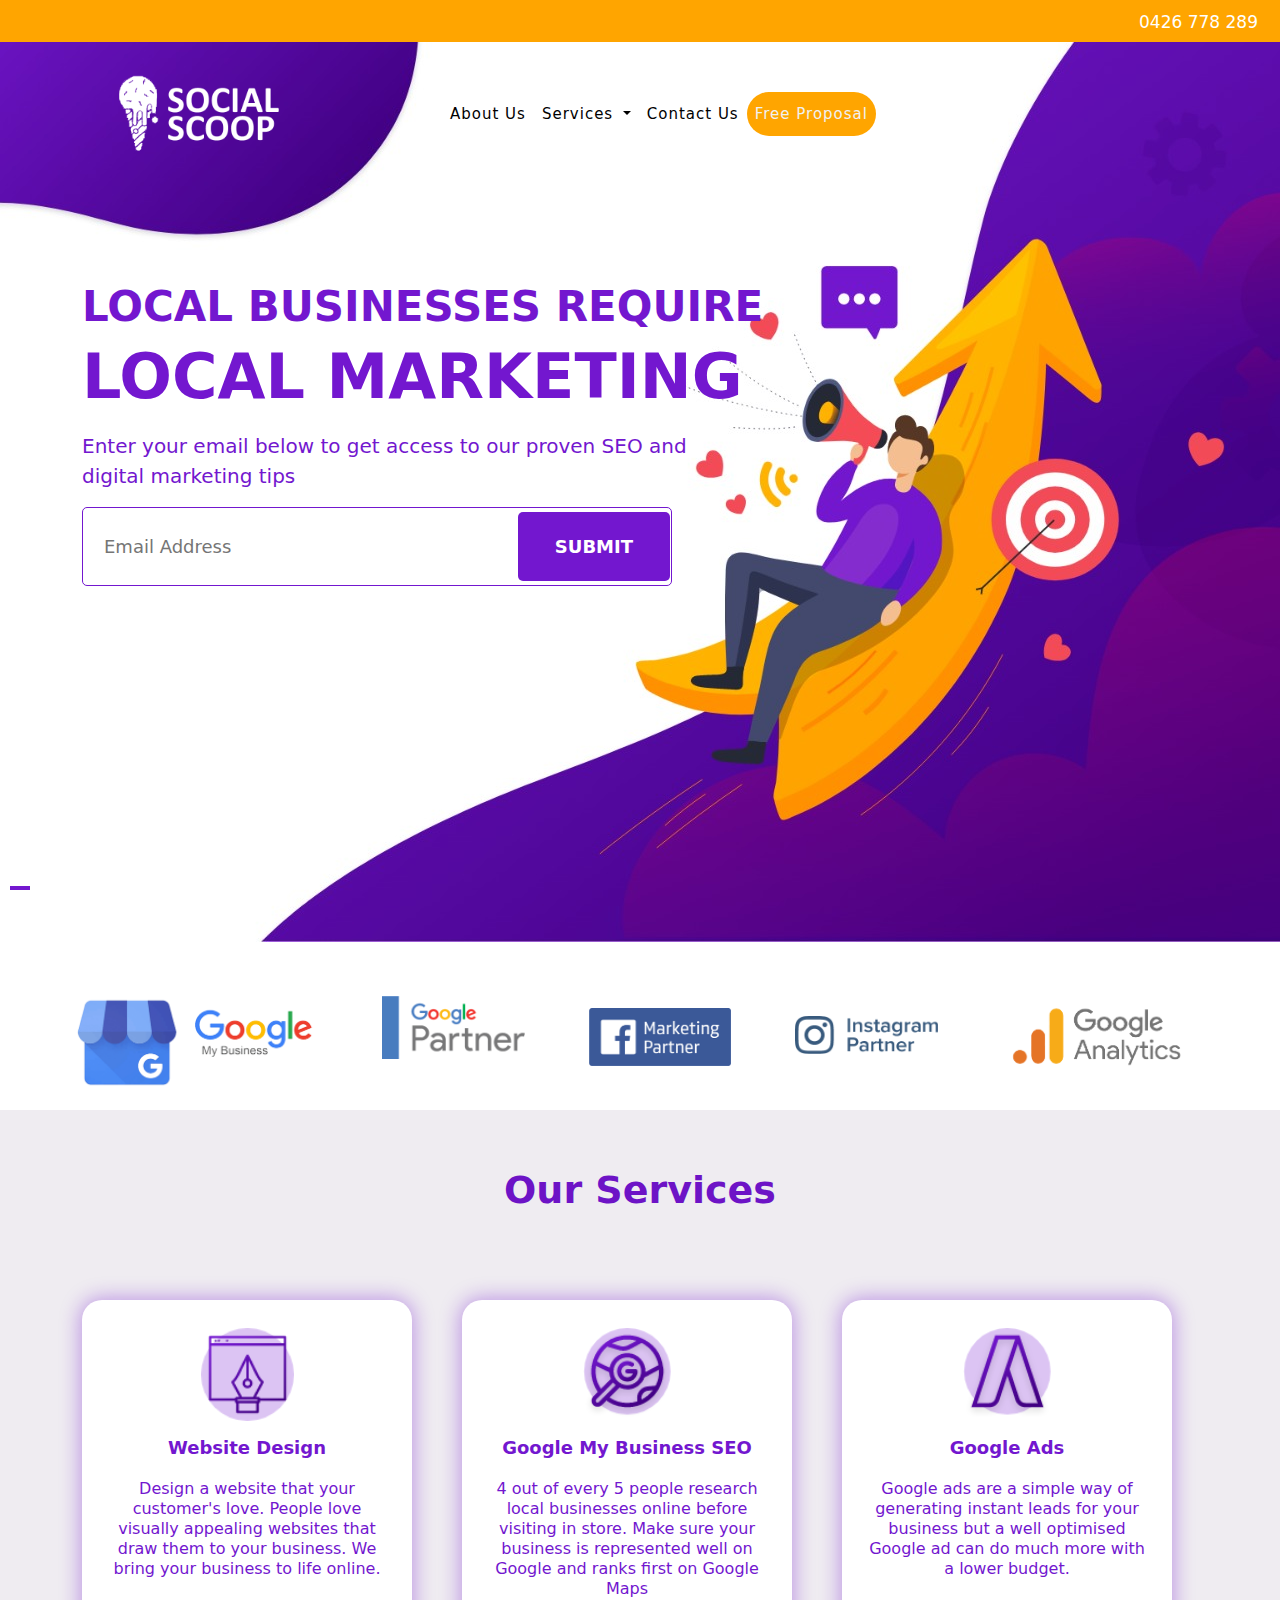
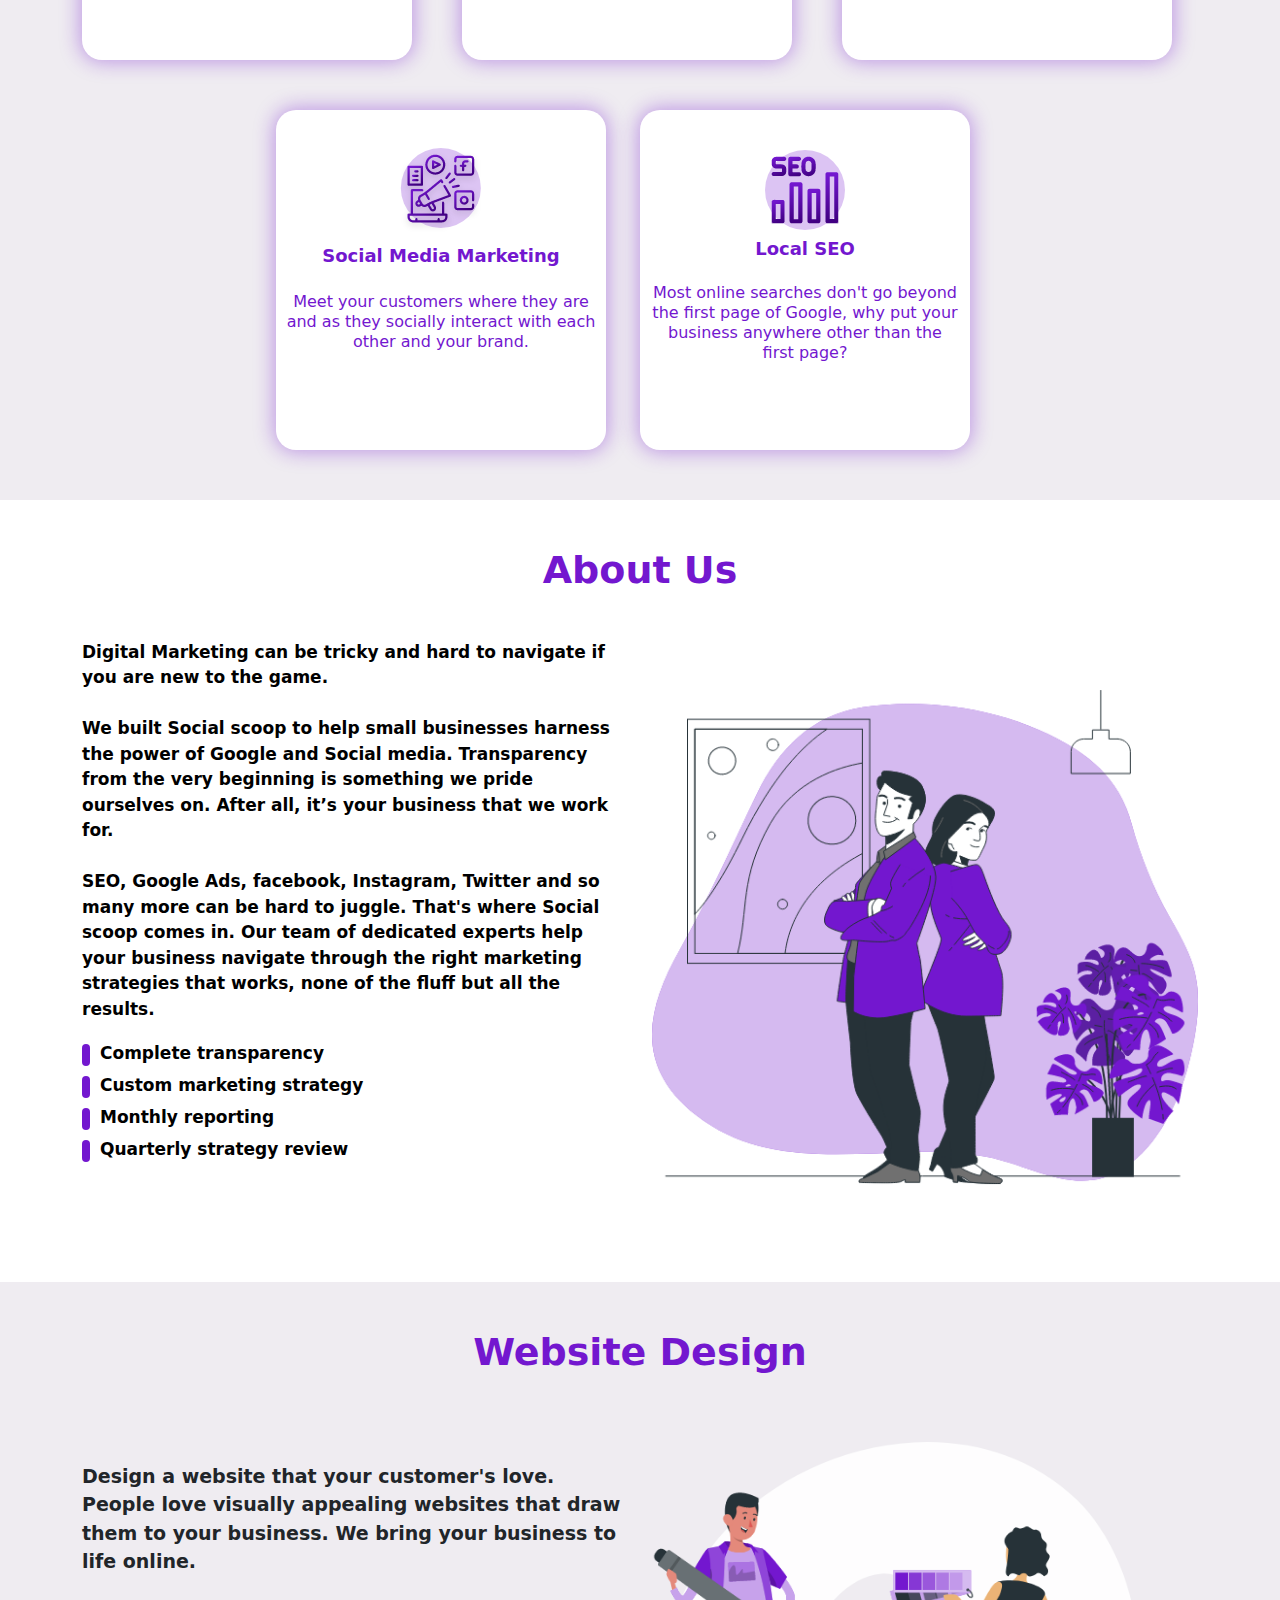
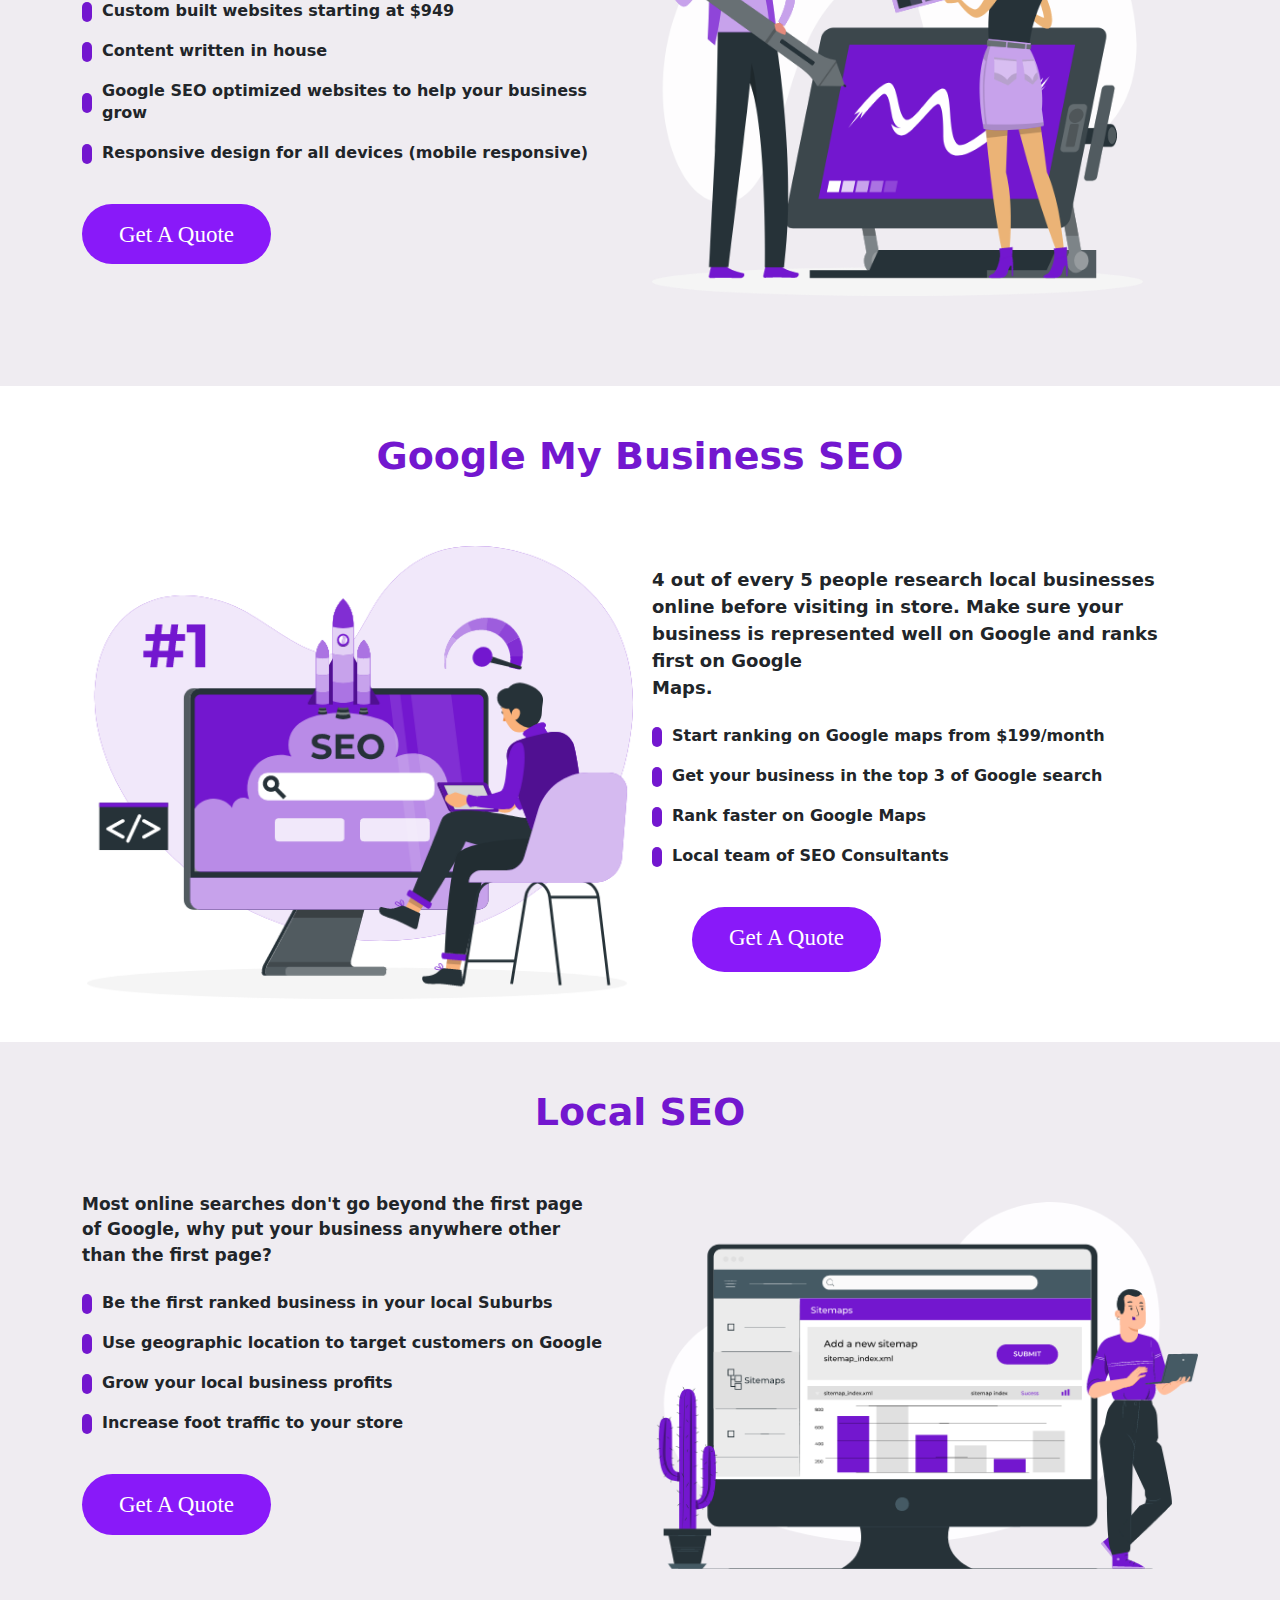
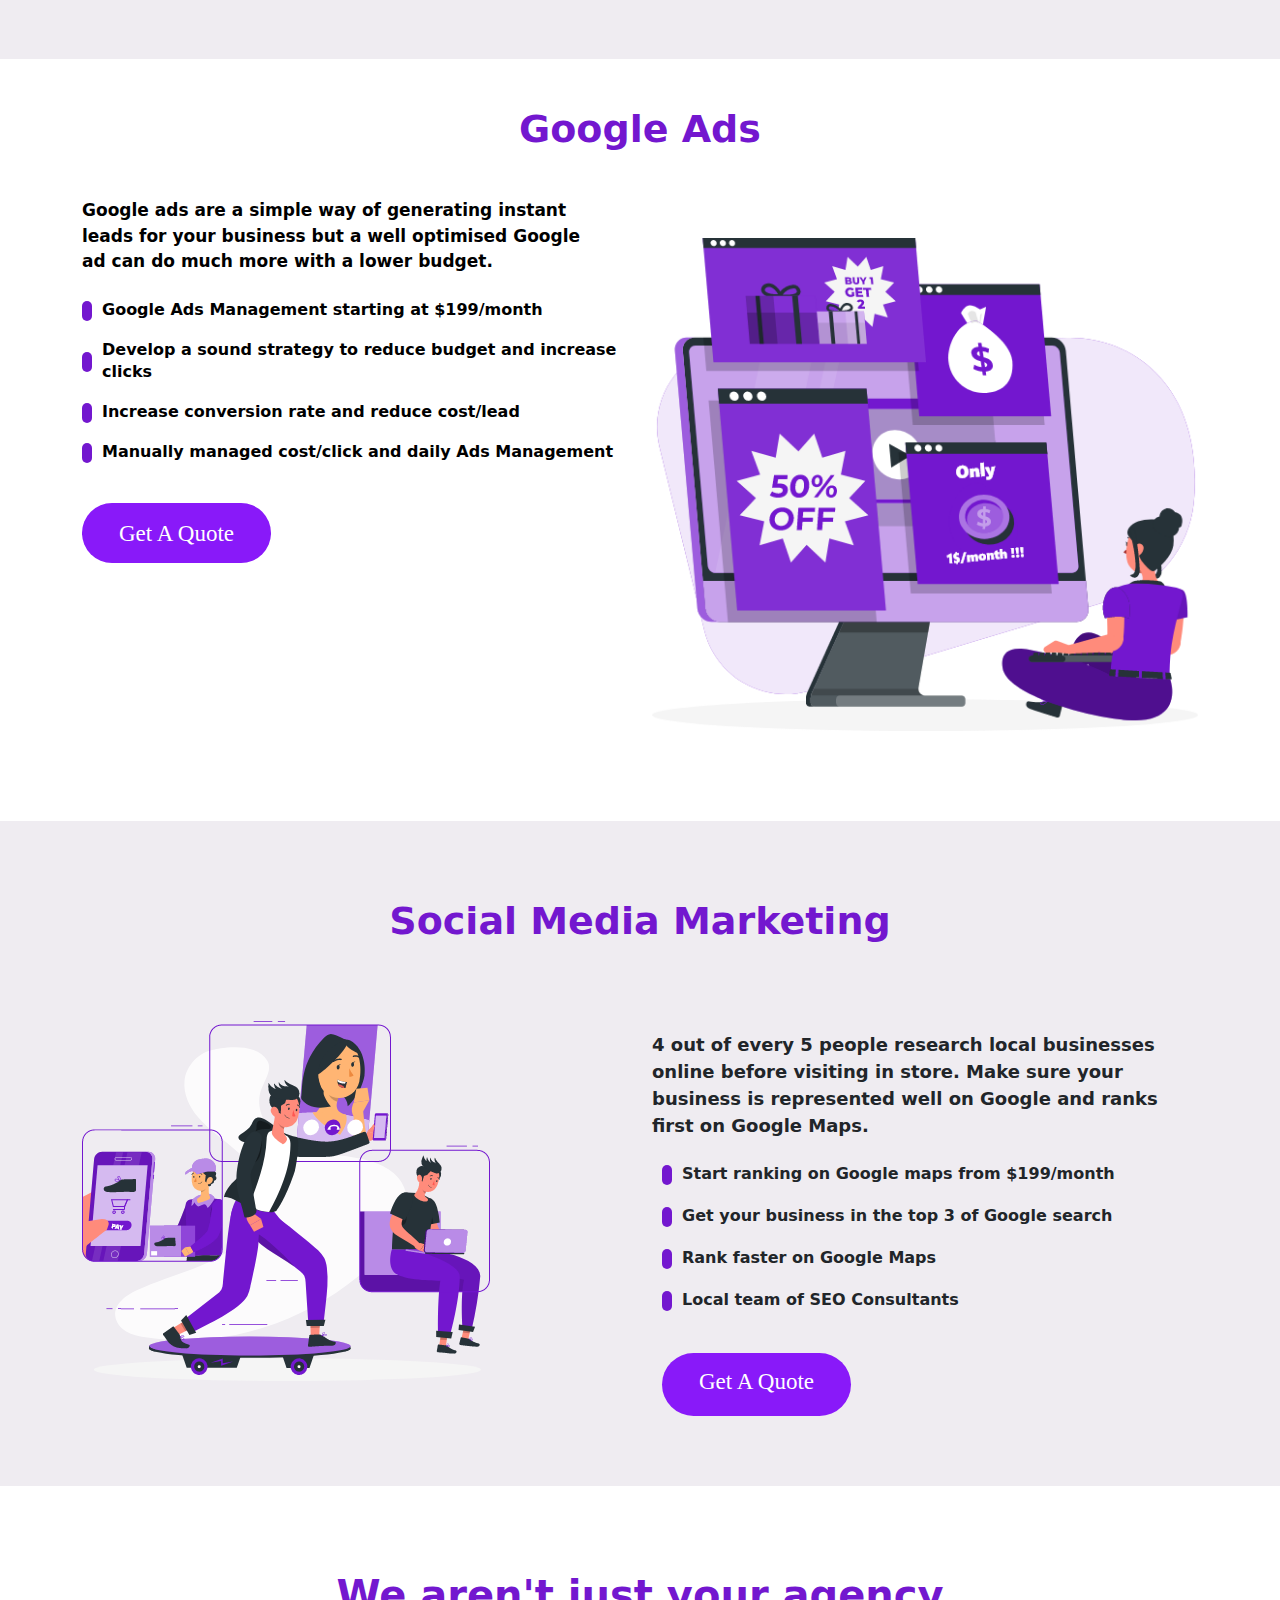
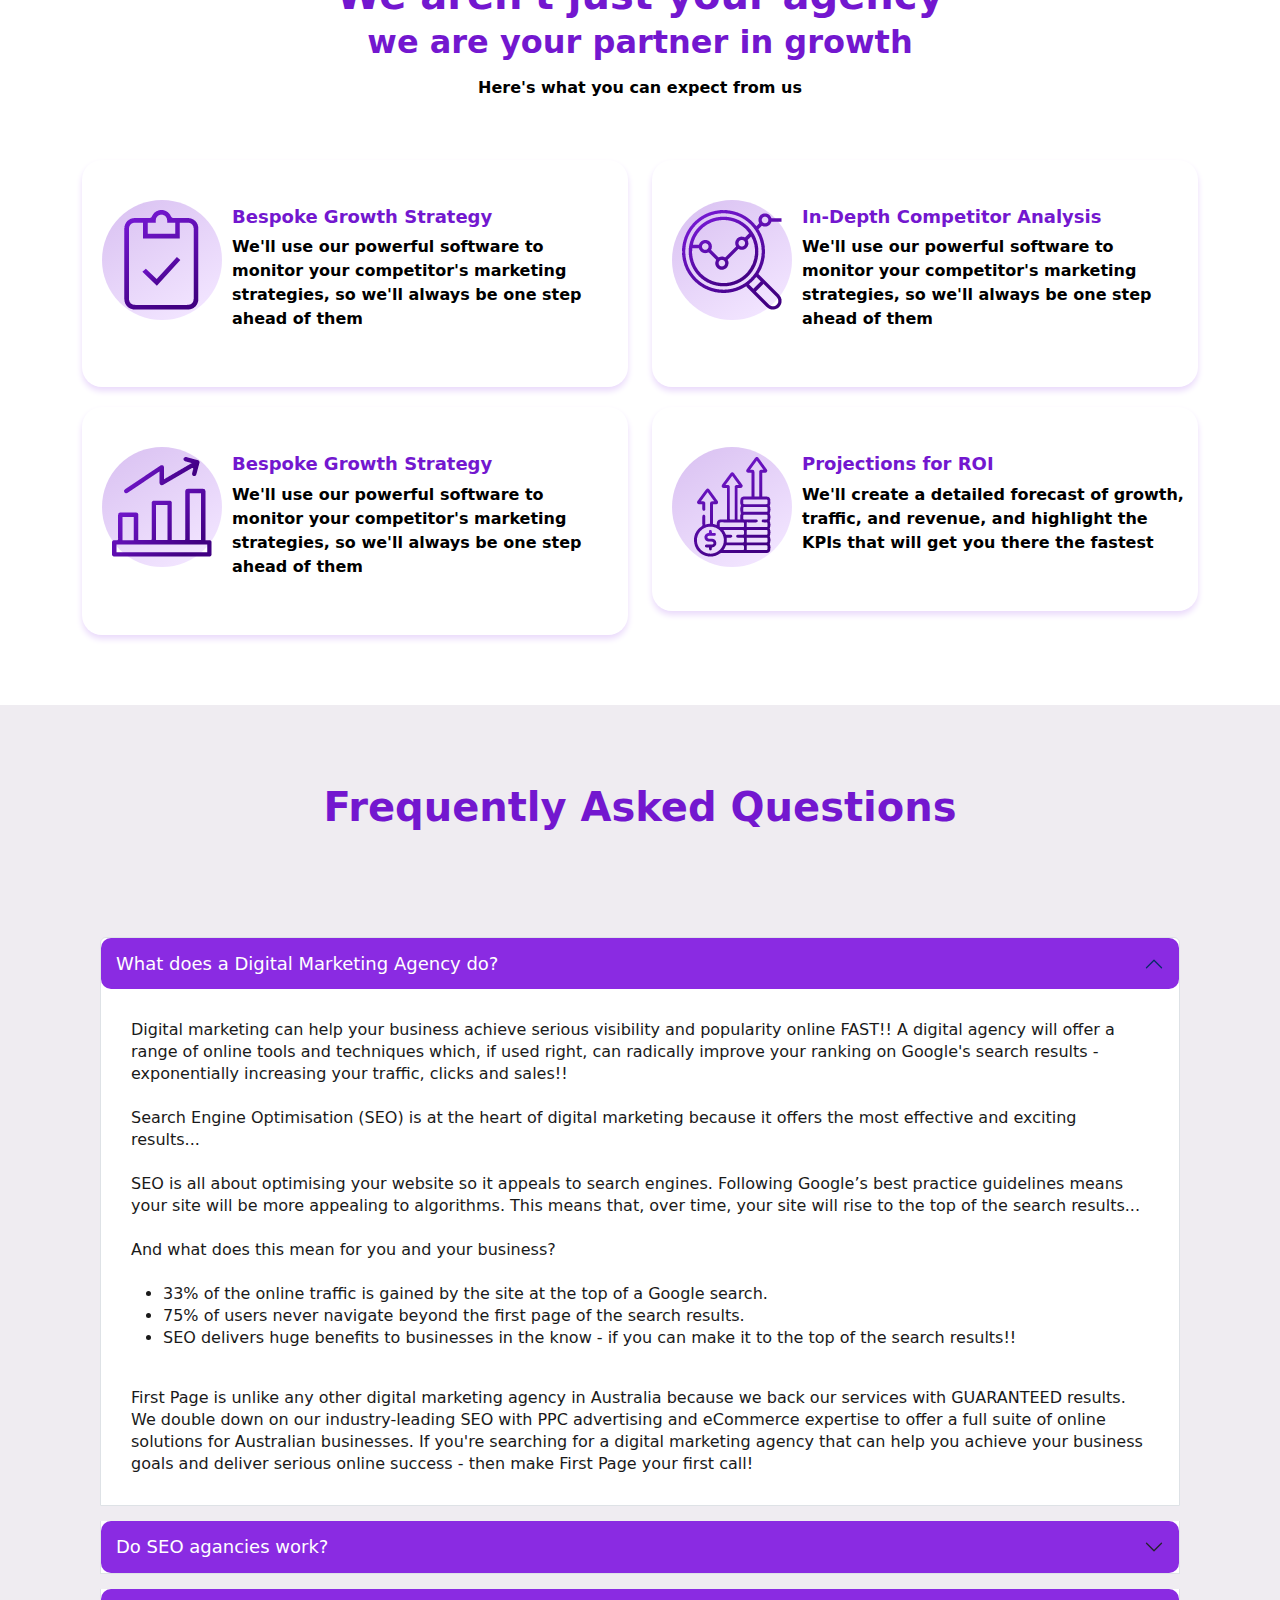
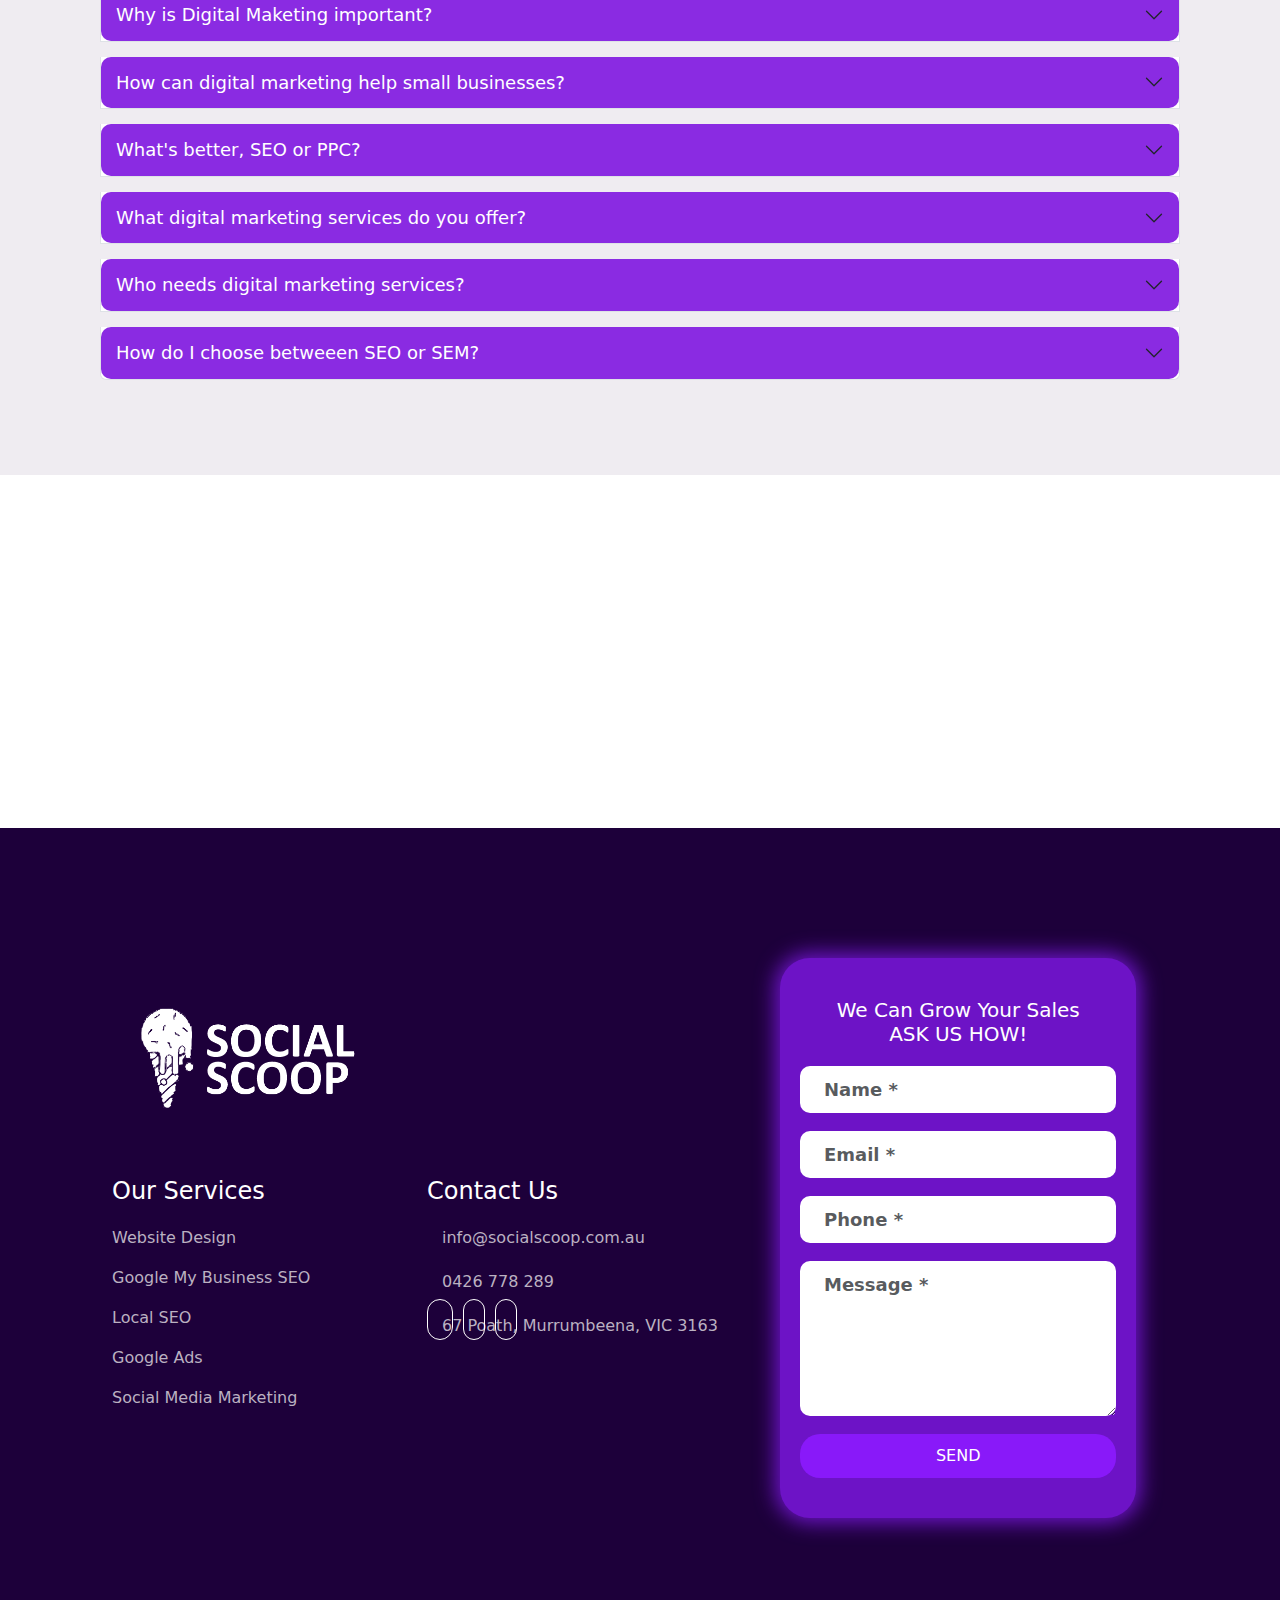
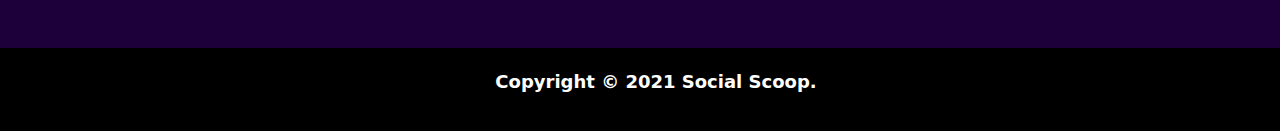
<file: index.html>
<!DOCTYPE html>
<html lang="en">
<head>
    <meta charset="UTF-8">
    <meta name="viewport" content="width=device-width, initial-scale=1.0">
    <title>Scoop Home</title>
    <link href="https://cdn.jsdelivr.net/npm/bootstrap@5.1.3/dist/css/bootstrap.min.css" rel="stylesheet">
    <link rel="stylesheet" href="https://cdnjs.cloudflare.com/ajax/libs/font-awesome/6.5.2/css/all.min.css" integrity="sha512-SnH5WK+bZxgPHs44uWIX+LLJAJ9/2PkPKZ5QiAj6Ta86w+fsb2TkcmfRyVX3pBnMFcV7oQPJkl9QevSCWr3W6A==" crossorigin="anonymous" referrerpolicy="no-referrer">
    <link rel="stylesheet" href="./Assets/css/style.css">
    <link rel="stylesheet" href="./Assets/css/responsive.css">
    <link
    rel="stylesheet" href="https://cdnjs.cloudflare.com/ajax/libs/animate.css/4.1.1/animate.min.css"/>

</head>
<body>
                            <!-- top header -->

      <div class="top_header">
        <p>
          <a href="#"><i class="fa-solid fa-phone"></i>0426 778 289</a>
        </p>
      </div>

                          <!-- navbar setion -->
        <section>
        <div class="hero_banner">
          <header>
            <nav class="navbar navbar-expand-lg navbar-expand-md" id="navbar">
              <div class="container-fluid">
                  <img src="./Assets/images/logo.png" alt="" class="scoop_image">
                <button class="navbar-toggler" type="button" data-bs-toggle="collapse" data-bs-target="#navbarSupportedContent" aria-controls="navbarSupportedContent" aria-expanded="false" aria-label="Toggle navigation">
                  <span class="navbar-toggler-icon"></span>
                  <i class="fa-solid fa-bars"></i>
                </button>
                <div class="collapse navbar-collapse" id="navbarSupportedContent">
                  <ul class="navbar-nav me-auto mb-2 mb-lg-0">
                    <li class="nav-item">
                      <a class="nav-link active" aria-current="page" href="#About Us">About Us</a>
                    </li>
                    <li class="nav-item dropdown">
                      <a class="nav-link dropdown-toggle" href="#" id="navbarDropdown" role="button" data-bs-toggle="dropdown" aria-expanded="false">
                        Services
                      </a>
                      <ul class="dropdown-menu" aria-labelledby="navbarDropdown">
                        <li><a class="dropdown-item" href="#Website Design">Website Design</a></li>
                        <li><a class="dropdown-item" href="#Google My Business SEO">Google My Business SEO</a></li>
                        <li><a class="dropdown-item" href="#Local SEO">Local Seo</a></li>
                        <li><a class="dropdown-item" href="#Google Ads">Google Ads</a></li>
                        <li><a class="dropdown-item" href="#Social Media Marketing">Social Media Marketing</a></li>
                      </ul>
                    </li>
                    <li class="nav-item">
                      <a class="nav-link" aria-current="page" href="#Contact Us">Contact Us</a>
                    </li>
                    <li class="nav-item">
                      <a class="nav-link nav-color" aria-current="page" href="#Free Proposal">Free Proposal</a>
                    </li>
                  </ul>
                </div>
              </div>
            </nav>
            <div class="hero-banner-content">
              <div class="container-fluid">
                <div class="col-lg-12 col-md-12 col-sm-12" id="back-to-top">
                  <h3>LOCAL BUSINESSES REQUIRE
                  <span>LOCAL MARKETING</span>
                  </h3>
                  <p>Enter your email below to get access to our proven SEO and <br>
                    digital marketing tips
                  </p>
                  <form>
                    <div class="email-box">
                      <input type="text" name="email" id="user-email" class="input-email" placeholder="Email Address">
                      <div class="submit-button">
                        <button class="email-submit">Submit</button>
                      </div>
                    </div>
                  </form>
                </div>
              </div>
            </div>
          </header>
        </div>
      </section>
                          <!-- brands section -->

    <main>
          <section class="brands_images">
            <div class="container-fluid">
                <div class="row">
                    <div class="col-6 col-sm-6 col-md-3 ">
                        <div class="image">
                            <img src="./Assets/images/google-business.png" alt="" class="image-responsive">
                        </div>
                    </div>
                    <div class="col-6 col-sm-6 col-md-2 ">
                        <div class="image">
                            <img src="./Assets/images/google partner new.png" alt="" class="image-responsive my-1">
                        </div>
                    </div>
                    <div class="col-6 col-sm-6 col-md-2 ">
                        <div class="image">
                            <img src="./Assets/images/facebook.png" alt="" class="image-responsive my-3">
                        </div>
                    </div>
                    <div class="col-6 col-sm-6 col-md-2 ">
                        <div class="image">
                            <img src="./Assets/images/instagram.png" alt="" class="image-responsive my-4">
                        </div>  
                    </div>
                    <div class="col-6 col-sm-6 col-md-3 ">
                        <div class="image">
                            <img src="./Assets/images/google-analytics.png" alt="" width="80%" class="image-responsive my-2">
                        </div>
                    </div>
                </div>
            </div>
        </section>

                      <!-- services -->

        <section class="services">
            <div class="container">
                <div class="row">
                    <div class="col-sm-12 col-md-12 py-5 services">
                        <h1 class="text-center" style="font-size: 38px;"><b>Our Services</b></h1>
                    </div>
                    <div class="col-md-4 col-sm-12 col-12">
                        <div class="card">
                            <img src="./Assets/images/web design.png" alt="Website_design" class="card-img-top">
                            <div class="card-body">
                                <h4 class="card-title"><b>Website Design</b></h4>
                                <p class="card-text">
                                    Design a website that your customer's love. People love visually appealing websites that draw them to your business. We bring your business to life online.
                                  </p>
                            </div>
                        </div>
                    </div>
                    <div class="col-md-4 col-sm-12 col-12">
                        <div class="card">
                            <img src="./Assets/images/business seo.png" alt="Google_Business_Seo" class="card-img-top">
                            <div class="card-body">
                                <h4 class="card-title"><b>Google My Business SEO</b></h4>
                                <p class="card-text">
                                    4 out of every 5 people research local businesses online before visiting in store. Make sure your business is represented well on Google and ranks first on Google Maps
                                  </p>
                            </div>
                        </div>
                    </div>
                    <div class="col-md-4 col-sm-12 col-12">
                        <div class="card">
                            <img src="./Assets/images/google adds.png" alt="Google_Ads" class="card-img-top">
                            <div class="card-body">
                                <h4 class="card-title"><b>Google Ads</b></h4>
                                <p class="card-text">
                                    Google ads are a simple way of generating instant leads for your business but a well optimised Google ad can do much more with a lower budget.
                                  </p>
                            </div>
                        </div>
                    </div>
                    <div class="row" >
                        <div class="col-md-6 col-sm-12 col-12">
                            <div class="Media_card ms-auto">
                                <img src="./Assets/images/social media marketing.png" alt="Social_Media_Marketing" class="Media_card-img-top">
                                <div class="card-body">
                                    <h4 class="card-title"><b>Social Media Marketing</b></h4>
                                    <p class="card-texts">
                                        Meet your customers where they are and as they socially interact with each other and your brand.
                                      </p>
                                </div>
                            </div>
                        </div>
                        <div class="col-md-6 col-sm-12 col-12">
                            <div class="local-seo_card w-100">
                                <img src="./Assets/images/local.png" alt="Website_design" class="local-seo_card-img-top">
                                <div class="card-body">
                                    <h4 class="card-title"><b>Local SEO</b></h4>
                                    <p class="card-texts">
                                        Most online searches don't go beyond the first page of Google, why put your business anywhere other than the first page?
                                      </p>
                                </div>
                            </div>
                        </div>
                    </div>
                    
                </div>
            </div>
        </section>

                        <!-- ABOUT US -->

        <section class="about-us">
            <div class="container">
              <div class="row">
                <div class="col-12 my-5" id="About Us">
                  <h2 class="text-center" style="font-size: 38px;"><b>About Us</b></h2>
                </div>
                <div class="col-sm-12 col-md-12 col-lg-6">
                <div class="main_content_about-us">
                  <p>
                    Digital Marketing can be tricky and hard to navigate if you are new to the game.
                    <br><br>
                    We built Social scoop to help small businesses harness the power of Google and Social media. Transparency from the very beginning is something we pride ourselves on. After all, it’s your business that we work for.
                    <br><br>
                    SEO, Google Ads, facebook, Instagram, Twitter and so many more can be hard to juggle. That's where Social scoop comes in. Our team of dedicated experts help your business navigate through the right marketing strategies that works, none of the fluff but all the results.
                  </p>
                  <div class="list-content">
                    <span>
                        <i class="fa-solid fa-star"></i>
                    </span>
                    <span class="para">
                        Complete transparency
                    </span>
                </div>
                <div class="list-content">
                    <span>
                        <i class="fa-solid fa-star"></i>
                    </span>
                    <span class="para">
                        Custom marketing strategy
                    </span>
                </div>
                <div class="list-content">
                    <span>
                        <i class="fa-solid fa-star"></i>
                    </span>
                    <span class="para">
                        Monthly reporting
                    </span>
                </div>
                <div class="list-content">
                    <span>
                        <i class="fa-solid fa-star"></i>
                    </span>
                    <span class="para">
                        Quarterly strategy review
                    </span>
                </div>
                </div>
                </div>
                <div class="col-sm-12 col-md-12 col-lg-6">
                  <img src="./Assets/images/about us.png" alt="" class="image_right_about-us"/>
                </div>
              </div>
            </div>
          </section>

                            <!-- WEBSITE-DESIGN -->

          <section class="Website-Design">
            <div class="container">
              <div class="row">
                <div class="col-12  my-5" id="Website Design">
                    <div class="main_heading">
                        <h2 class="text-center" style="font-size: 38px;"><b>Website Design</b></h2>
                    </div>
                </div>
                <div class="col-sm-12 col-md-12 col-lg-6">
                <div class="main_content_Website-Design">
                  <p>
                    Design a website that your customer's love. People love visually appealing websites that draw them to your business. We bring your business to life online.
                </p>
                <div class="list-content_Website-Design">
                    <span>
                        <i class="fa fa-check"></i>
                    </span>
                    <span class="para_Website-Design">
                        Custom built websites starting at $949
                    </span>
                </div>
                <div class="list-content_Website-Design">
                <span>
                    <i class="fa fa-check"></i>
                </span>
                <span class="para_Website-Design">
                    Content written in house
                </span> 
                </div>
                <div class="list-content_Website-Design">
                    <span>
                        <i class="fa fa-check"></i>
                    </span>
                    <span class="para_Website-Design">
                        Google SEO optimized websites to help your business grow
                    </span> 
                </div>
                <div class="list-content_Website-Design">
                    <span>
                        <i class="fa fa-check"></i>
                    </span>
                    <span class="para_Website-Design">
                        Responsive design for all devices (mobile responsive)
                    </span>
                </div>
                  <div class="get-quote-button-container">
                    <a href="#" class="get-quote-btn btn btn-white btn-animate">Get a Quote</a>
                  </div>
                </div>
                </div>
                <div class="col-sm-12 col-md-12 col-lg-6">
                  <img src="./Assets/images/website-design.png" alt="" class="image_right_Website-Design"/>
                </div>
              </div>
            </div>
          </section>

                            <!-- MY-BUSINESS-SEO -->

          <section class="Google_My_Business_SEO">
            <div class="container">
              <div class="row">
                <div class="col-12 my-5" id="Google My Business SEO">
                    <div class="main_heading">
                        <h2 class="text-center" style="font-size: 38px;"><b>Google My Business SEO</b></h2>
                    </div>
                </div>
                <div class="col-sm-12 col-md-12 col-lg-6">
                    <img src="./Assets/images/my-business-seo.png" alt="" class="image_left_My_Business_SEO"/>
                  </div>
                <div class="col-sm-12 col-md-12 col-lg-6">
                <div class="main_content_My_Business_SEO">
                  <p>
                    4 out of every 5 people research local businesses online before visiting in store. Make sure your business is represented well on Google and ranks first on Google<br>Maps.
                </p>
                <div class="list-content_My_Business_SEO">
                    <span>
                        <i class="fa fa-check"></i>
                    </span>
                    <span class="para_My_Business_SEO">    
                    Start ranking on Google maps from $199/month
                    </span>
                </div>
                <div class="list-content_My_Business_SEO">
                <span>
                    <i class="fa fa-check"></i>
                </span>
                <span class="para_My_Business_SEO">
                    Get your business in the top 3 of Google search
                </span> 
                </div>
                <div class="list-content_My_Business_SEO">
                    <span>
                        <i class="fa fa-check"></i>
                    </span>
                    <span class="para_My_Business_SEO">
                        Rank faster on Google Maps
                    </span> 
                </div>
                <div class="list-content_My_Business_SEO">
                    <span>
                        <i class="fa fa-check"></i>
                    </span>
                    <span class="para_My_Business_SEO">
                        Local team of SEO Consultants
                    </span>
                </div>
                  <div class="get-quote-button-container_My_Business_SEO">
                    <a href="#" class="get-quote-btn btn btn-white btn-animate">Get a Quote</a>
                  </div>
                </div>
                </div>
              </div>
            </div>
          </section>

                                <!-- LOCAL-SEO -->

          <section class="Local_SEO">
            <div class="container">
              <div class="row">
                <div class="col-12 my-5" id="Local SEO">
                    <div class="main_heading">
                        <h2 class="text-center" style="font-size: 38px;"><b>Local SEO</b></h2>
                    </div>
                </div>
                <div class="col-sm-12 col-md-12 col-lg-6">
                <div class="main_content_Local_SEO">
                  <p>
                    Most online searches don't go beyond the first page of Google, why put your business anywhere other than the first page?
                </p>
                <div class="list-content_Local_SEO">
                    <span>
                        <i class="fa fa-check"></i>
                    </span>
                    <span class="para_Local_SEO">
                        Be the first ranked business in your local Suburbs
                    </span>
                </div>
                <div class="list-content_Local_SEO">
                <span>
                    <i class="fa fa-check"></i>
                </span>
                <span class="para_Local_SEO">
                    Use geographic location to target customers on Google
                </span> 
                </div>
                <div class="list-content_Local_SEO">
                    <span>
                        <i class="fa fa-check"></i>
                    </span>
                    <span class="para_Local_SEO">
                        Grow your local business profits
                    </span> 
                </div>
                <div class="list-content_Local_SEO">
                    <span>
                        <i class="fa fa-check"></i>
                    </span>
                    <span class="para_Local_SEO">
                        Increase foot traffic to your store
                    </span>
                </div>
                  <div class="get-quote-button-container">
                    <a href="#" class="get-quote-btn btn btn-white btn-animate">Get a Quote</a>
                  </div>
                </div>
                </div>
                <div class="col-sm-12 col-md-12 col-lg-6">
                  <img src="./Assets/images/local-seo.png" alt="" class="image_right_Local_SEO"/>
                </div>
              </div>
            </div>
          </section>

                            <!-- Google Ads -->

          <section class="Google_Ads">
            <div class="container">
              <div class="row">
                <div class="col-12 my-5" id="Google Ads">
                    <div class="main_heading">
                        <h2 class="text-center" style="font-size: 38px;"><b>Google Ads</b></h2>
                    </div>
                </div>
                <div class="col-sm-12 col-md-12 col-lg-6">
                <div class="main_content_Google_Ads">
                  <p>
                    Google ads are a simple way of generating instant leads for your business but a well optimised Google ad can do much more with a lower budget.
                </p>
                <div class="list-content_Google_Ads">
                    <span>
                        <i class="fa fa-check"></i>
                    </span>
                    <span class="para_Google_Ads">
                        Google Ads Management starting at $199/month
                    </span>
                </div>
                <div class="list-content_Google_Ads">
                <span>
                    <i class="fa fa-check"></i>
                </span>
                <span class="para_Google_Ads">
                    Develop a sound strategy to reduce budget and increase clicks
                </span> 
                </div>
                <div class="list-content_Google_Ads">
                    <span>
                        <i class="fa fa-check"></i>
                    </span>
                    <span class="para_Google_Ads">
                        Increase conversion rate and reduce cost/lead
                    </span> 
                </div>
                <div class="list-content_Google_Ads">
                    <span>
                        <i class="fa fa-check"></i>
                    </span>
                    <span class="para_Google_Ads">
                        Manually managed cost/click and daily Ads Management
                    </span>
                </div>
                  <div class="get-quote-button-container_Google_Ads">
                    <a href="#" class="get-quote-btn btn btn-white btn-animate">Get a Quote</a>
                  </div>
                </div>
                </div>
                <div class="col-sm-12 col-md-12 col-lg-6">
                  <img src="./Assets/images/google Ads.png" alt="" class="image_right_Google_Ads"/>
                </div>
              </div>
            </div>
          </section>

                            <!-- Social Media Marketing -->

          <section class="Social_Media_Marketing">
            <div class="container">
              <div class="row">
                <div class="col-12 my-5" id="Social Media Marketing">
                    <div class="main_heading_Social_Media_Marketing">
                        <h2 class="text-center"><b>Social Media Marketing</b></h2>
                    </div>
                </div>
                <div class="col-sm-12 col-md-12 col-lg-6">
                    <img src="./Assets/images/Social_Media_Marketing.png" alt="" class="image_left_Social_Media_Marketing"/>
                  </div>
                <div class="col-sm-12 col-md-12 col-lg-6">
                <div class="main_content_Social_Media_Marketing">
                  <p>
                    4 out of every 5 people research local businesses online before visiting in store. Make sure your business is represented well on Google and ranks first on Google Maps.
                </p>
                <div class="list-content_Social_Media_Marketing">
                    <span>
                        <i class="fa fa-check"></i>
                    </span>
                    <span class="para_Social_Media_Marketing">    
                   Start ranking on Google maps from $199/month
                    </span>
                </div>
                <div class="list-content_Social_Media_Marketing">
                <span>
                    <i class="fa fa-check"></i>
                </span>
                <span class="para_Social_Media_Marketing">
                    Get your business in the top 3 of Google search
                </span> 
                </div>
                <div class="list-content_Social_Media_Marketing">
                    <span>
                        <i class="fa fa-check"></i>
                    </span>
                    <span class="para_Social_Media_Marketing">
                        Rank faster on Google Maps
                    </span> 
                </div>
                <div class="list-content_Social_Media_Marketing">
                    <span>
                        <i class="fa fa-check"></i>
                    </span>
                    <span class="para_Social_Media_Marketing">
                        Local team of SEO Consultants
                    </span>
                </div>
                  <div class="get-quote-button-container_Social_Media_Marketing">
                    <a href="#" class="get-quote-btn btn btn-white btn-animate">Get a Quote</a>
                  </div>
                </div>
                </div>
              </div>
            </div>
          </section>

          <!-- growth section -->

          <section>
          <div class="growth_section">
            <div class="container">
                <div class="row">
                    <div class=" col-xs-12 col-sm-12 col-md-12">
                        <div class="main_content_growth_section">
                            <h2>We aren't just your agency</h2>
                            <h3>we are your partner in growth</h3>
                            <span>Here's what you can expect from us</span>
                        </div>
                        <div class="row">
                          <div class=" col-xs-12 col-sm-12 col-md-12 col-lg-6">
                            <div class="content_box_growth_section">
                                <div>
                                    <img src="./Assets/images/business audit.png" alt="" class="image_growth_section">
                                </div>
                                <div class="box_inside_content">
                                    <h5>Bespoke Growth Strategy</h5>
                                    <p>
                                        We'll use our powerful software to monitor your competitor's marketing strategies, so we'll always be one step ahead of them
                                    </p>
                                </div>
                            </div>
                        </div>
                            <div class= " col-xs-12 col-sm-12 col-md-12 col-lg-6">
                                <div class="content_box_growth_section">
                                    <div>
                                        <img src="./Assets/images/competeter analysis.png" alt="" class="image_growth_section">
                                    </div>
                                    <div class="box_inside_content">
                                        <h5>In-Depth Competitor Analysis</h5>
                                        <p>
                                            We'll use our powerful software to monitor your competitor's marketing strategies, so we'll always be one step ahead of them
                                        </p>
                                    </div>
                                </div>
                            </div>
                            <div class=" col-xs-12 col-sm-12 col-md-12 col-lg-6">
                                <div class="content_box_growth_section">
                                    <div>
                                        <img src="./Assets/images/grwoth strategy.png" alt="" class="image_growth_section">
                                    </div>
                                    <div class="box_inside_content">
                                        <h5>Bespoke Growth Strategy</h5>
                                        <p>
                                            We'll use our powerful software to monitor your competitor's marketing strategies, so we'll always be one step ahead of them
                                        </p>
                                    </div>
                                </div>
                            </div>
                            <div class="col-sm-12 col-md-12 col-lg-6">
                                <div class="content_box_growth_section">
                                    <div>
                                        <img src="./Assets/images/projections for roi.png" alt="" class="image_growth_section">
                                    </div>
                                    <div class="box_inside_content">
                                        <h5>Projections for ROI</h5>
                                        <p>
                                            We'll create a detailed forecast of growth, traffic, and revenue, and highlight the KPIs that will get you there the fastest
                                        </p>
                                    </div>
                                </div>
                            </div>
                            </div>
                        </div>
                    </div>
                </div>
            </div>
        </section>

                <!-- frequently question -->

        <section>
            <div class="frequently_asked_questions">
              <div class="container">
                <div class="row">
                  <div class=" col-sm-12 col-md-12 my-5">
                      <div class="frequently_questions">
                          <h2 class="text-center"><b>Frequently Asked Questions</b></h2>
                      </div>
                  </div>
              <div class="accordion" id="accordionExample">
                  <div class="accordion-item">
                    <h2 class="accordion-header" id="headingOne">
                      <button class="accordion-button" type="button" data-bs-toggle="collapse" data-bs-target="#collapseOne" aria-expanded="true" aria-controls="collapseOne" style="color: white; background-color: blueviolet; box-shadow: none; border-radius: 10px; padding: 15px; text-align: center;">
                       What does a Digital Marketing Agency do? 
                      </button>
                    </h2>
                    <div id="collapseOne" class="accordion-collapse collapse show" aria-labelledby="headingOne" data-bs-parent="#accordionExample">
                      <div class="accordion-body">
                          Digital marketing can help your business achieve serious visibility and popularity online FAST!! A digital agency will offer a range of online tools and techniques which, if used right, can radically improve your ranking on Google's search results - exponentially increasing your traffic, clicks and sales!!
                          <br><br>
                          Search Engine Optimisation (SEO) is at the heart of digital marketing because it offers the most effective and exciting results...
                          <br><br>
                          SEO is all about optimising your website so it appeals to search engines. Following Google’s best practice guidelines means your site will be more appealing to algorithms. This means that, over time, your site will rise to the top of the search results...
                          <br><br>
                          And what does this mean for you and your business?
                          <br><br>
                          <ul>
                              <li>33% of the online traffic is gained by the site at the top of a Google search.</li>
                              <li>75% of users never navigate beyond the first page of the search results.</li>
                              <li>SEO delivers huge benefits to businesses in the know - if you can make it to the top of the search results!!</li>
                          </ul>
                          <br>
                          First Page is unlike any other digital marketing agency in Australia because we back our services with GUARANTEED results. We double down on our industry-leading SEO with PPC advertising and eCommerce expertise to offer a full suite of online solutions for Australian businesses.
                          If you're searching for a digital marketing agency that can help you achieve your business goals and deliver serious online success - then make First Page your first call!
                      </div>
                    </div>
                  </div>
                  <div class="accordion-item">
                    <h2 class="accordion-header" id="headingTwo">
                      <button class="accordion-button collapsed" type="button" data-bs-toggle="collapse" data-bs-target="#collapseTwo" aria-expanded="false" aria-controls="collapseTwo" style="color: white; background-color: blueviolet; box-shadow: none; border-radius: 10px; padding: 15px; text-align: center;">
                        Do SEO agancies work?
                      </button>
                    </h2>
                    <div id="collapseTwo" class="accordion-collapse collapse" aria-labelledby="headingTwo" data-bs-parent="#accordionExample">
                      <div class="accordion-body">
                          SEO is a PROVEN strategy to achieve serious online success. More than any other tool or technique, it delivers tangible, real-world success for your business. SEO can take you from bricks and mortar to online superstardom in just weeks!!
                          <br><br>
                          A successful digital marketing agency will have a range of tools at its disposal to ensure your campaign ACTUALLY works. At First Page, we use a comprehensive selection of techniques that we've developed over decades in the industry.
                          <br><br>
                          Our on-page SEO includes keyword research, technical SEO and premium copywriting services. Our off-page SEO includes a dedicated backlink building team.
                          <br><br>
                          Many digital marketing companies struggle to achieve results. They simply can't deliver the traffic, rankings, clicks and sales your business needs to succeed. But First Page is different because we offer guaranteed SEO results. We commit to concrete traffic and rankings targets and meet with you regularly to discuss our progress.
                          <br><br>
                          You can track the success of your campaign with SENTR, our online diagnostics portal that updates in real-time. And, you'll partner with a dedicated account manager, who'll be your personal point of contact every step of the way.
                          <br><br>
                          We're proud to be one of the most successful digital marketing agencies in Australia - because our SEO services REALLY work!!
                      </div>
                    </div>
                  </div>
                  <div class="accordion-item">
                    <h2 class="accordion-header" id="headingThree">
                      <button class="accordion-button collapsed" type="button" data-bs-toggle="collapse" data-bs-target="#collapseThree" aria-expanded="false" aria-controls="collapseThree" style="color: white; background-color: blueviolet; box-shadow: none; border-radius: 10px; padding: 15px; text-align: center;">
                       Why is Digital Maketing important?
                      </button>
                    </h2>
                    <div id="collapseThree" class="accordion-collapse collapse" aria-labelledby="headingThree" data-bs-parent="#accordionExample">
                      <div class="accordion-body">
                          Today, every enterprising business MUST have a digital marketing strategy. Waiting for customers to come to you is not enough. And neither are a few social media profiles and a simple website. It's all about using the most targeted tools to reach your audience before your competition does.
                          <br><br>
                          Digital marketing is all about optimising your site to gain serious visibility and unbelievable traffic. It eclipses legacy marketing methods because it has the ability to put your business on the world stage. We're here to introduce your products and services to a global audience.
                          <br><br>
                          And the result? Unrivalled ROI and a chance at unbelievable international sales!!
                          <br><br>
                          Digital marketing has changed the game forever. But most businesses don't realise this. That's why choosing to work with a great digital agency could be one of the smartest decisions you ever make!
                          <br><br>
                          If you're searching for SEO, SEM and PPC services from a trusted digital marketing agency in Australia, then it's time to contact First Page. The success of your business is at the heart of everything we do - which is why we won't stop until you achieve the results you need!!
                      </div>
                    </div>
                  </div>
                  <div class="accordion-item">
                      <h2 class="accordion-header" id="headingFour">
                        <button class="accordion-button collapsed" type="button" data-bs-toggle="collapse" data-bs-target="#collapseFour" aria-expanded="false" aria-controls="collapseFour" style="color: white; background-color: blueviolet; box-shadow: none;border-radius: 10px; padding: 15px; text-align: center;">
                          How can digital marketing help small businesses?
                        </button>
                      </h2>
                      <div id="collapseFour" class="accordion-collapse collapse" aria-labelledby="headingFour" data-bs-parent="#accordionExample">
                        <div class="accordion-body">
                          In the wake of COVID-19, small businesses need support more than ever. Digital marketing helps SMBs because it delivers game-changing results at a bargain price.
                          <br><br>
                          Our local and national SEO services ensure the local community is choosing to shop with your business. We provide unrivalled insight with our keyword analysis - uncovering how, when and why your customers use Google. Then, we target “near me” and “close by” searches to gain real visibility, sales and revenue.
                          <br><br>
                          We know what it's like to be passionate about your business and build a project from the ground up. We believe in the potential of our clients and their businesses to succeed. It's simply a question of gaining the attention you deserve.
                          <br><br>
                          Luckily, First Page is the top digital marketing agency in Australia when it comes to proven traffic and ranking gains for small businesses. If you need serious online sales fast, then there's no better choice than our dedicated young team!!
                        </div>
                      </div>
                    </div>
                    <div class="accordion-item">
                      <h2 class="accordion-header" id="headingFive">
                        <button class="accordion-button collapsed" type="button" data-bs-toggle="collapse" data-bs-target="#collapseFive" aria-expanded="false" aria-controls="collapseFive" style="color: white; background-color: blueviolet; box-shadow: none; border-radius: 10px; padding: 15px; text-align: center;">
                          What's better, SEO or PPC?
                        </button>
                      </h2>
                      <div id="collapseFive" class="accordion-collapse collapse" aria-labelledby="headingFive" data-bs-parent="#accordionExample">
                        <div class="accordion-body">
                          SEO is a suite of services that optimise your website to achieve search engine success. Whilst the exact way Google ranks websites are kept secret, there are many key ranking factors that consistently achieve results.
                          <br><br>
                          These include keywords, copy and content, meta-data, schema code, backlinks and many other technical factors. These are used to fine-tune your site and boost your search rankings.
                          <br><br>
                          PPC (pay per click) is about achieving a prime position on search engine results pages and social media sites with paid advertising. Each time a user clicks your ad, you'll be charged a fee. The cost is fluid and depends upon the competition for your chosen keywords, location and target audience.
                          <br><br>
                          When determining which digital marketing strategy is best, you should consider the aims, budget and timeframe of your business. SEO can deliver dependable mid-long term growth and visibility. This steadily increases over time whilst offering real value for money. PPC is often more pricey but can deliver a deluge of sales fast - when your business needs them the most.
                          <br><br>
                          SEO vs PPC is a hot topic within the digital marketing industry. Whilst many marketing agencies will try to sell you simple, out of the box solutions, we take a different approach.
                          <br><br>
                          The First Page team ACTUALLY listens to your needs before building the custom solution that's right for you. We don't bombard you with jargon or sell you services that don't deliver. And this is why we're the fastest growing digital marketing agency in APAC!
                        </div>
                      </div>
                    </div>
                    <div class="accordion-item">
                      <h2 class="accordion-header" id="headingSix">
                        <button class="accordion-button collapsed" type="button" data-bs-toggle="collapse" data-bs-target="#collapseSix" aria-expanded="false" aria-controls="collapseSix" style="color: white; background-color: blueviolet; box-shadow: none; border-radius: 10px; padding: 15px; text-align: center;">
                          What digital marketing services do you offer?
                        </button>
                      </h2>
                      <div id="collapseSix" class="accordion-collapse collapse" aria-labelledby="headingSix" data-bs-parent="#accordionExample">
                        <div class="accordion-body">
                          We provide a full suite of digital marketing services for Australian businesses looking to make it big online.
                          <br><br>
                          First Page offers SEO, SEM, Google Ads, social media marketing (including Facebook, Instagram and TikTok ads), premium content writing, eCommerce SEO, link building, online reputation management and unwanted content removal.
                          <br><br>
                          We're the most dependable digital marketing agencies in Australia because we ACTUALLY care about the success of your business.
                          <br><br>
                          Our analysis and insight find the marketing services that are right for you. Then, we work hard to deliver guaranteed results, month on month, year on year.
                          <br><br>
                          And if there's ever a time when we don't achieve our targets - you won't pay until we do.
                          <br><br>
                          Whilst many digital agencies offer SEO services, there's no other digital marketing agency in Australia that can deliver the results that First Page is famous for.
                        </div>
                      </div>
                    </div>
                    <div class="accordion-item">
                      <h2 class="accordion-header" id="headingSeven">
                        <button class="accordion-button collapsed" type="button" data-bs-toggle="collapse" data-bs-target="#collapseSeven" aria-expanded="false" aria-controls="collapseSeven" style="color: white; background-color: blueviolet; box-shadow: none; border-radius: 10px; padding: 15px; text-align: center;">
                          Who needs digital marketing services?
                        </button>
                      </h2>
                      <div id="collapseSeven" class="accordion-collapse collapse" aria-labelledby="headingSeven" data-bs-parent="#accordionExample">
                        <div class="accordion-body">
                          To remain competitive in today's increasingly online marketplace, every Australian business needs a digital marketing strategy. Regardless of your product or service, your target audience needs to know you exist.
                          <br><br>
                          As a result of COVID-19, we're witnessing an unprecedented shift to online shopping. The future of Australian business is eCommerce. Getting your products seen by as many customers as possible is the name of the game.
                          <br><br>
                          At First Page, our digital marketing services are helping businesses all over Australia to navigate this transition. We're optimising websites for SEO success and launching online stores to eCommerce excellence!!
                      </div>
                    </div>
                    </div>
                    <div class="accordion-item">
                      <h2 class="accordion-header" id="headingEight">
                        <button class="accordion-button collapsed" type="button" data-bs-toggle="collapse" data-bs-target="#collapseEight" aria-expanded="false" aria-controls="collapseEight" style="color: white; background-color: blueviolet; box-shadow: none; border-radius: 10px; padding: 15px; text-align: center;">
                          How do I choose betweeen SEO or SEM?
                        </button>
                      </h2>
                      <div id="collapseEight" class="accordion-collapse collapse" aria-labelledby="headingEight" data-bs-parent="#accordionExample">
                        <div class="accordion-body">
                          SEO and SEM are two of the most commonly used digital marketing strategies and can both provide amazing results.
                          <br><br>
                          SEO delivers a steady stream of long-term organic traffic. Whilst you'll pay for our services, the traffic you achieve is free.
                          <br><br>
                          SEM provides near-instantaneous traffic - that you'll pay for by the click. Depending on your needs, one strategy may be more appropriate than the other. But at First Page, we're all about creating a dynamic mix of the two.
                          <br><br>
                          Our digital agency excels in custom-designed campaigns that capitalise on our full suite of digital marketing services. We listen to your story and the needs of your business before designing a unique strategy that will change the future of your business.
                          <br><br>
                          We're passionate about seeing brands we love make it big online. Want to be one of them? Then contact us now!!
                        </div>
                      </div>
                    </div>
                </div>
              </div>
            </div>
          </section>
                            <!-- map section -->
          <section>
              <div class="container-fluid">
                <div class="row">
                  <iframe src="https://www.google.com/maps/embed?pb=!1m18!1m12!1m3!1d25188.58602318449!2d145.05592983524932!3d-37.893661539911456!2m3!1f0!2f0!3f0!3m2!1i1024!2i768!4f13.1!3m3!1m2!1s0x6ad66a46a602ee23%3A0xf0107e312334d8a5!2s67%20Poath%20Rd%2C%20Murrumbeena%20VIC%203163%2C%20Australia!5e0!3m2!1sen!2s!4v1721726985574!5m2!1sen!2s" allowfullscreen="" loading="lazy" referrerpolicy="no-referrer-when-downgrade"></iframe>
                </div>
              </div>
          </section>
        </main>
                            <!-- footer -->
        
    <footer>
      <div class="container-fluid">
        <div class="row">
          <div class="col-md-7" id="Contact Us" >
            <a href="http://" target="_blank" rel="noopener noreferrer">
              <img
                src="./Assets/images/logo.png"
                alt=""
                class="img-responsive footer-logo"
              />
            </a>

            <div class="row mt-5">
              <div class="col-md-6 our_services">
                <h4 class="our-services text-start" style="margin-bottom: 20px;">Our Services</h4>
                <p><a href="#Website Design">Website Design</a></p>
                <p><a href="#Google My Business SEO">Google My Business SEO</a></p>
                <p><a href="#Local SEO">Local SEO</a></p>
                <p><a href="#Google Ads">Google Ads</a></p>
                <p><a href="#Social Media Marketing">Social Media Marketing</a></p>
              </div>
              <div class="col-md-6 contact">
                <h4 class="contact-us text-start" style="margin-bottom: 20px;">Contact Us</h4>

                <ul class="list-unstyled">
                  <li>
                    <a href="">
                      <i class="fa-solid fa-envelope icon"></i>
                      info@socialscoop.com.au
                    </a>
                  </li>
                  <li>
                    <a href="">
                      <i class="fa-solid fa-phone icon"></i>
                      0426 778 289
                    </a>
                  </li>
                  <li>
                    <a href="">
                      <i class="fa-solid fa-location-dot icon"></i>
                      67 Poath, Murrumbeena, VIC 3163
                    </a>
                  </li>
                </ul>

                <div class="web-icon" style="margin-top: -50px;">
                  <i class="fab fa-facebook-f icon fb_icon icon-2 " style="padding: 10px 12px;"></i>
                  <i class="fa-brands fa-instagram fb_icon icon-2 "></i>
                  <i class="fa-brands fa-twitter fb_icon icon-2 "></i>
                </div>
              </div>
            </div>
          </div>
          <div class="col-md-5 text-start form" id="Free Proposal">
            <h2 class="text-center h2">
              We Can Grow Your Sales<br />ASK US HOW!
            </h2>
            <form action="your-server-side-code" method="post">
              <div class="form-group">
                <input
                  type="text"
                  name="name"
                  class="form-control"
                  placeholder="Name *"
                  required
                />
              </div>
              <div class="form-group">
                <input
                  type="email"
                  name="email"
                  class="form-control"
                  placeholder="Email *"
                  required
                />
              </div>
              <div class="form-group">
                <input
                  type="number"
                  name="phone"
                  class="form-control"
                  placeholder="Phone *"
                  required
                />
              </div>
              <div class="form-group">
                <textarea
                  name="message"
                  class="form-control"
                  rows="5"
                  placeholder="Message *"
                  required
                ></textarea>
              </div>
              <button type="submit" class="btn btn-primary">SEND</button>
              <div class="back-to-top">
                <a href="#back-to-top">
                  <i class="fas fa-angle-up" style="color: white;"></i>
                </a>
              </div>
            </form>
          </div>
        </div>
      </div>
    </footer>
    <nav>
      <ul>
        <li class="list-unstyled text-center">
          Copyright © 2021 Social Scoop.
        </li>
      </ul>
    </nav>
    <script src="https://cdn.jsdelivr.net/npm/@popperjs/core@2.10.2/dist/umd/popper.min.js"></script>
    <script src="https://cdn.jsdelivr.net/npm/bootstrap@5.1.3/dist/js/bootstrap.min.js"></script>
</body>
</html>
</file>
<file: Assets/css/style.css>
/* top header */
.top_header{
    background-color: orange;
    text-align: right;
}
.top_header p{
    font-weight: 500;
    font-size: 17px;
    color: #fff;
    padding: 10px 20px;
}
.top_header p a{
    text-decoration: none;
    color: white;
    padding-right: 2px;
}
.top_header p a .fa-phone{
    padding-right: 13px;
}

                          /* nav bar */
                          
.hero_banner{
  background-image: url(../images/background.jpeg);
  height: 100vh;
  margin-top: -20px;
  background-size: cover;
  background-repeat: no-repeat;
  background-position: top center;
}
.scoop_image{
    max-width: 180px;
    padding-top: 18px;
    margin-left: 100px;
}
 .navbar{
  background-color: #FFFFFF;
  background: transparent;
 }
 .navbar-collapse{
    margin-left:150px;
    padding-top: 20px;
 }
 .nav-item{
    letter-spacing: 1px;
    align-content: center;
}
.nav-link{
  color: black;
  font-weight: 500;
  font-size: 15px;
}
.nav-link:hover{
  background-color: #6b03d3;
  color: #F1F1F1;
  border-radius: 80px;
  padding: 15px 40px;
}
.nav-color{
  background-color: orange;
  color: #F1F1F1;
  border-radius: 80px;
  padding: 11px 25px;
  letter-spacing: 1px;
}
.dropdown-menu{
    text-align: center;
    padding-top: 6px;
    border: 2px solid #7317CF;
    border-radius: 15px;
}
.dropdown-item{
  border-bottom: 2px solid #F1F1F1;
  color: black;
  padding-top: 12px;
  padding-bottom: 12px;
}
.dropdown-item:hover{
  color: #6b03d3;
  background-color: white;
  font-weight: 700;
}
.dropdown-menu li a {
  font-size: 14px;
  font-weight: 500;
  margin: 0px 0px;
}

                      /* hero-banner-section */


.hero-banner-content{
    margin-top: 9%;
    margin-left: 70px;
    margin-bottom: 15%;
}
.hero-banner-content h3{
    font-size: 42px;
    font-weight: 700;
    color: #7317CF;
}
.hero-banner-content span{
    font-size: 62px;
    display: block;
    margin-top: 8px;
}
.hero-banner-content p{
    font-weight: 500;
    font-size: 20px;
    text-align: left;
    color: #7317CF;
    margin: 16px 0px;
}
.email-box{
    display: flex;
    width: 590px;
    border: 1px solid #7317CF;
    border-radius: 5px;
    padding: 1px;
}
.input-email{
    font-size: 16px ;
    font-weight: 500;
    color: #9A9A9A;
    font-size: 18px;
    outline: unset;
    width: 100%;
    border: none;
    padding: 1px 20px;
}
.email-submit{
    margin-bottom: 3px;
    font-weight: 600;
    padding: 21px 37px;
    border: transparent;
    font-size: 18px;
    background: #7317CF;
    color: #FFFFFF;
    border-radius: 5px;
    text-transform: uppercase;
    outline: unset ;
}
.email-submit:hover{
  background-color: black;
  color: white;
}





                    /* brands section */
.brands_images{
    margin-top: 30px;
    padding: 20px;
    height: auto;
}
.image-responsive{
    max-width: 100%;
    height: 100%;
    padding-left: 40px;
}



                    /* service_section */
.col-12{
    font-size: 40px;
    font-weight: 700;
    color: #7317CF;
    margin: 50px 0px;
    margin-top:  10px;
    margin-bottom: -40px;
}
.fadeInAnimation.visible {
    opacity: 1;
    transform: translate(0, 0);
}
.services{
   background-color: rgb(239, 236, 241);
   padding: 0px 0px 90px 0px;
   color: #6d13c6;
}

.card{
    background-color: #FFFFFF;
    text-align: center;
    color: #7317CF;
    border-radius: 20px;
    border: transparent;
    box-shadow: rgb(115 23 207 / 40%) 0px 0px 20px 2px;
    padding: 28px 10px;
    height: 360px;
    max-width: 330px;
    margin-top:60px ;
}
.card-img-top{
    height: auto;
    max-width: 30%;
    margin: 0 auto;
}
.card h4 {
    font-weight: 500;
    margin: 20px 0;
    font-size: 18px;
    margin-top: 0px;
}
.card p {
    font-weight: 500;
    font-size: 16px;
    line-height: 20px;
    padding-top: -20px;
}
.Media_card{
    background-color: #FFFFFF;
    text-align: center;
    color: #7317CF;
    border-radius: 20px;
    border: transparent;
    box-shadow: rgb(115 23 207 / 40%) 0px 0px 20px 2px;
    padding: 38px 10px;
    height: 340px;
    max-width: 330px;
    margin-top:80px ; 
    margin-right: 10px;
}
.Media_card-img-top{
  height: auto;
  max-width: 30%;
  margin: 0 auto;
}
.Media_card h4{
    font-weight: 500;
    margin: 20px 0;
    font-size: 18px;
    margin-top: 10px;
}
.Media_card p {
  font-weight: 500;
  font-size: 16px;
  line-height: 20px;
  padding-top: 5px;
}
.local-seo_card{
  background-color: #FFFFFF;
  text-align: center;
  color: #7317CF;
  border-radius: 20px;
  border: transparent;
  box-shadow: rgb(115 23 207 / 40%) 0px 0px 20px 2px;
  padding: 28px 10px;
  height: 340px;
  max-width: 330px;
  margin-top:80px ; 
  margin-right: 10px;
}
.local-seo_card-img-top{
  height: auto;
  max-width: 30%;
  margin: 0 auto;
  margin-top: 12px;
}
.local-seo_card h4{
  font-weight: 500;
  margin: 20px 0;
  font-size: 18px;
  margin-top: 8px;
}
.local-seo_card p{
  font-weight: 500;
  font-size: 16px;
  line-height: 20px;
  padding-top: 3px;
}

                       /* about us section */
.about-us{
    background-color: white;
}
.col-md-12{
    font-size: 40px;
    font-weight: bold;
    margin-top:  10px;
    margin-bottom: -40px;
}
.main_content_about-us{
    background-color: #FFFFFF;
    color: black;
    font-weight: 700;
    font-size: 17px;
    margin-top: -20px;
}
.image_right_about-us{
    height: auto;
    max-width: 100%;
    padding-bottom: 137px;
    padding-top: 30px;
}
.list-content{
    display: flex ;
    line-height: 30px;
 }
 .list-content i {
    background: #7317CF;
    color: #fff;
    padding: 4px;
    border-radius: 100px;
    font-size: 12px;
    max-width: 20px;
    height: auto;
 }
 .list-content i:hover{
    background: #fff;
    color: #8206fd;
}
.para{
    font-weight: 600;
    margin-left: 10px;
    margin-top: 0px;
}

                        /* web-design section */

.Website-Design{
    background-color: rgb(239, 236, 241);
 }
 .content{
     background-color: #FFFFFF;
     color: black;
 }
 .image_right_Website-Design{
     height: auto;
     max-width: 90%;
     margin-right: 20px;
     margin-bottom: 20px;
     padding-bottom: 110px;
 }
 .main_content_Website-Design p {
     font-weight: 650;
     font-size: 19px;
     margin-top: 20px;
     padding-bottom: 10px;
 }
 .list-content_Website-Design{
    display: flex;
    line-height: 22px;
    padding-bottom: 20px;
    margin-right: 10px;
    align-items: center;
 }
 .list-content_Website-Design i {
    display: flex;
    background: #7317CF;
    color: #fff;
    padding: 5px;
    border-radius: 100px;
    font-size: 12px;
    max-width: 20px;
    height: 20px;
 }
 .list-content_Website-Design i:hover{
    background: #fff;
    color: #8206fd;
}
.para_Website-Design{
    margin-left: 10px;
    margin-top: -2px;
    font-size: 16px;
}
 .get-quote-button-container{
    text-transform: capitalize;
    text-decoration: none;
    padding: 5px 24px;
    font-family: 'Euclid Circular A';
    font-weight: 300;
    background: #8919f9;
    font-size: 30px;
    border-radius: 40px;
    display: inline-block;
    border-radius: 100px;
    transition: all 0.2s;
    outline: none;
    margin-bottom: 80px;
    margin-top: 20px;
 }
 .get-quote-btn{
    color: #fff;
    font-size: 25px;
 }

                        /* my business seo */

 .Google_My_Business_SEO{
    background-color: white;
 }
 .row{
         font-size: 16px;
         font-weight: 500;
 }
 
 .content{
     background-color: #FFFFFF;
     color: black;
 }
 .image_left_My_Business_SEO{
     height: auto;
     max-width: 100%;
     margin-left: 5px;
     padding-bottom: 40px;
 }
 .main_content_My_Business_SEO p {
     font-weight: 650;
     font-size: 18px;
     padding-bottom: 10px;
     margin-top: 20px;
 }
 .list-content_My_Business_SEO{
    display: flex;
    line-height: 22px;
    padding-bottom: 20px;
    margin-right: 10px;
    align-items: center;
    
 }
 .list-content_My_Business_SEO i {
    display: flex;
    background: #7317CF;
    color: #fff;
    padding: 5px;
    border-radius: 100px;
    font-size: 12px;
    max-width: 20px;
    height: 20px;
 }
 .list-content_My_Business_SEO i:hover{
    background: #fff;
    color: #8206fd;
}
.para_My_Business_SEO{
    margin-left: 10px;
    margin-top: -2px;
    font-size: 16px;
}
 .get-quote-button-container_My_Business_SEO{
    text-transform: capitalize;
    text-decoration: none;
    padding: 5px 24px;
    font-family: 'Euclid Circular A';
    font-weight: 300;
    background: #8919f9;
    font-size: 30px;
    border-radius: 40px;
    display: inline-block;
    border-radius: 100px;
    transition: all 0.2s;
    outline: none;
    margin-left: 40px;
    margin-bottom: 60px;
    margin-top: 20px;
    margin-bottom: 110px;
     padding-bottom: 10px;
 }
 .get-quote-btn_My_Business_SEO{
    color: #fff;
    font-size: 23px;
 }

                            /* local seo */

 .Local_SEO{
    background-color: rgb(239, 236, 241);
    /* margin-right: -58px; */
 }
 .content{
     background-color: #FFFFFF;
     color: black;
 }
 .image_right_Local_SEO{
     height: auto;
     max-width: 100%;
     margin-bottom: -10px;
     margin-bottom: 20px;
     padding-bottom: 110px;
 }
 .main_content_Local_SEO p {
     font-weight: 650;
     font-size: 17px;
     margin-top: 120px;
     padding-bottom: 10px;
     margin-right: 40px;
     margin-top: -10px;
 }
 .list-content_Local_SEO{
    display: flex;
    line-height: 22px;
    padding-bottom: 20px;
    margin-right: 10px;
    align-items: center;
 }
 .list-content_Local_SEO i {
    display: flex;
    background: #7317CF;
    color: #fff;
    padding: 5px;
    border-radius: 100px;
    font-size: 12px;
    max-width: 20px;
    height: 20px;
 }
 .list-content_Local_SEO i:hover{
    background: #fff;
    color: #8206fd;
}
.para_Local_SEO{
    margin-top: -2px;
    margin-left: 10px;
    font-size: 16px;
}
 .get-quote-button-container{
    text-transform: capitalize;
    text-decoration: none;
    padding: 5px 24px;
    font-family: 'Euclid Circular A';
    font-weight: 300;
    background: #8919f9;
    font-size: 30px;
    border-radius: 40px;
    display: inline-block;
    border-radius: 100px;
    transition: all 0.2s;
    outline: none;
    margin-bottom: 60px;
    margin-top: 20px;
 }
 .get-quote-btn{
    color: #fff;
    font-size: 23px;
 }

                /* google ads */

.Google Ads{
    background-color: rgb(239, 236, 241);
}
  .main_content_Google_Ads{
     background-color: #FFFFFF;
     color: black;
 }
 .image_right_Google_Ads{
     height: auto;
     max-width: 100%;
     margin-bottom: 20px;
     padding-bottom: 110px;
     margin-top: 20px;
 }
 .main_content_Google_Ads p {
     font-weight: 650;
     font-size: 17px;
     margin-top: 120px;
     padding-bottom: 10px;
     margin-right: 20px;
     margin-top: -20px;
    
 }
 .list-content_Google_Ads{
    display: flex;
    line-height: 22px;
    padding-bottom: 20px;
    margin-right: 10px;
    align-items: center;
 }
 .list-content_Google_Ads i {
    display: flex;
    background: #7317CF;
    color: #fff;
    padding: 5px;
    border-radius: 100px;
    font-size: 12px;
    max-width: 20px;
    height: 20px;
 }
 .list-content_Google_Ads i:hover{
    background: #fff;
    color: #8206fd;
}
.para_Google_Ads{
    margin-left: 10px;
    margin-top: -2px;
    font-size: 16px;
}
 .get-quote-button-container_Google_Ads{
    text-transform: capitalize;
    text-decoration: none;
    padding: 5px 24px;
    font-family: 'Euclid Circular A';
    font-weight: 300;
    background: #8919f9;
    font-size: 30px;
    border-radius: 40px;
    display: inline-block;
    border-radius: 100px;
    transition: all 0.2s;
    outline: none;
    margin-bottom: 60px;
    margin-top: 20px;
 }
 .get-quote-btn_Google_Ads{
    color: #fff;
    font-size: 23px;
 }

                            /* Social Media Marketing */

 .Social_Media_Marketing{
    background-color: rgb(239, 236, 241);
}
 .main_heading_Social_Media_Marketing h2{
    font-size: 38px;
    font-weight: 600;
    padding-top: 30px;
 }
 .content{
     background-color: #FFFFFF;
     color: black;
 }
 .image_left_Social_Media_Marketing{
     height: auto;
     max-width: 80%;
     padding-bottom: 70px;
     padding-top: 10px;
 }
 .main_content_Social_Media_Marketing p {
     font-weight: 650;
     font-size: 18px;
     margin-top: 120px;
     padding-bottom: 10px;
     margin-top: 20px;
 }
 .list-content_Social_Media_Marketing{
    display: flex;
    line-height: 22px;
    padding-bottom: 22px;
    margin-right: 10px;
    align-items: center;
    margin-left: 10px;
 }
 .list-content_Social_Media_Marketing i {
    display: flex;
    background: #7317CF;
    color: #fff;
    padding: 5px;
    border-radius: 100px;
    font-size: 12px;
    max-width: 20px;
    height: 20px;
 }
 .list-content_Social_Media_Marketing i:hover{
    background: #fff;
    color: #8206fd;
}
.para_Social_Media_Marketing{
    margin-left: 10px;
    margin-top: -2px;
    font-size: 16px;
}
 .get-quote-button-container_Social_Media_Marketing{
    text-transform: capitalize;
    text-decoration: none;
    padding: 3px 24px;
    font-family: 'Euclid Circular A';
    font-weight: 300;
    background: #8919f9;
    font-size: 30px;
    border-radius: 40px;
    display: inline-block;
    border-radius: 100px;
    transition: all 0.2s;
    outline: none;
    margin-left: 10px;
    margin-bottom: 60px;
    margin-top: 20px;
    margin-bottom: 110px;
    padding-bottom: 10px;
 }
 .get-quote-btn_Social_Media_Marketing{
    color: #fff;
    font-size: 23px;
 }

                /* growth_section */

 .growth_section{
    padding-top: 45px;
    text-align: center;
 }
 .main_content_growth_section{
    text-align: center;
    padding: 30px;
}
.main_content_growth_section h2 {
    font-size: 40px;
    color: #7317CF;
    font-weight: 700;
    margin-bottom: 4px;
}
.main_content_growth_section h3 {
    font-size: 32px;
    color: #7317CF;
    font-weight: 700;
    margin-bottom: 4px;
}
.main_content_growth_section span{
    font-size: 16px;
    line-height: 24px;
    color: black;
    margin-top: 14px;
    display: block;
}
.content_box_growth_section{
    display: flex;
    text-align: left;
    border: 1px solid;
    border-radius: 20px;
    border: transparent;
    box-shadow: 0px 4px 6px 0 #EADAFB;
    padding: 40px 0px 40px 0px;
    margin: 20px 0 30px;
    
}
.image_growth_section{
    margin-left: 20px;
}
.box_inside_content{
    margin-left: 10px;
}
.box_inside_content h5 {
    font-size: 18px;
    margin-top: 6px;
    font-weight: 700;
    color: #7317CF;
}
.box_inside_content p {
    font-size: 16px;
    font-weight: 700;
    color: black;
    padding-right: 10px;
}

                        /* frequently questions */

 .frequently_asked_questions{
    background-color: rgb(239, 236, 241);
    margin-top: 120px;
 }
.frequently_questions h2 {
    padding: 30px 0px 30px 0px;
    font-size: 40px;
    color: #7317CF;
    font-weight: 500;
}
.accordion{
    padding: 20px 30px 80px 30px;
}
.accordion-item{
    margin-bottom: 15px;
}
 .accordion-button{
    background: #FFFFFF; 
    padding: 20px 14px 20px 30px;
    border: none;
    background-color: #7317CF;
    font-weight: 400;
    color: white;
    font-size: 18px;
    text-decoration: none;
    outline: none;
    box-shadow: none;
    border-top-left-radius: 20px;
    border-top-right-radius: 20px;
    padding: 15px;
    text-align: center;
 }
 .accordion-button:focus{
    background-color: #7317CF;
   color: white;
    outline: none;
    border: none;
 }
 .accordion-body {
    font-weight: 500;
    color: #1A1A1A;
    font-size: 16px;
    line-height: 22px;
    max-width: 100%;
    text-align: left;
    margin: 0px;
    padding: 30px 30px;
}
                    /* map section */
iframe{
    max-width: 100%;
    height: 353px;  
    border: none; 
}
                
            /* footer section */

footer {
  background-color: #1d003a;
  padding: 130px 100px;
}

footer .footer-logo {
  width: 280px;
  padding: 40px 20px 30px 20px;
}

footer .col-md-6 p,
footer .col-md-6 a {
  color: #bbb1c1;
  font-size: 16px;
}
footer .col-md-6 p:hover{
  text-decoration: underline;
  cursor: pointer;
}
footer .col-md-6 a:hover{
  text-decoration: underline;
  cursor: pointer;
}

footer .col-md-6 a {
  text-decoration: none;
}

footer .col-md-6 ul li {
  margin-bottom: 20px;
}
.our_services , .contact{
  margin-top: -20px;
}
.our-services, .contact-us {
  color: white;
}

.icon-2 {
  color: white;
  margin-top: 70px;
  margin-right: 10px;
}

.web-icon {
  color: white;
}

.form {
  background-color:
    #6d13c6;
  padding: 40px 20px;
  border-radius: 30px;
  box-shadow: 0px 0px 20px 5px rgba(109, 20, 198, 255);
  color: white;
  text-align: center;
  width: 33%;
  margin-left: 50px;
}

.form h2 {
  margin-bottom: 20px;
  font-size: 20px;
}

.form .form-control {
  margin-bottom: 10px;
  border: none;
  border-radius: 10px;
}

.form .form-control:focus {
  outline: none;
  box-shadow: 0 0 5px rgba(255, 255, 255, 0.5);
}

.form button {
  width: 100%;
  padding: 10px 10px 10px 10px;
  border: none;
  border-radius: 20px;
  background-color: #8919f9;
  color: white;
  font-size: 16px;
  cursor: pointer;
}

.form button:hover {
  background-color: black;
}

.form-control {
  font-weight: 700 !important;
  width: 100% !important;
  padding: 10px !important;
  border-radius: 10px !important;
  outline: unset !important;
  border: transparent !important;
  font-size: 18px !important;
  padding-left: 24px !important;
  box-shadow: none !important;
}

.form-group {
  padding-bottom: 8px;
}

.lor {
  color: #bbb1c1;
  font-size: 20px;
}

.icon {
  color: white;
  padding-right: 15px;
}

.icon-2 {
  color: white;
  border: 1px solid white;
  border-radius: 90px;
  padding: 10px;
}

.servi {
  padding: 120px 10px 10px 140px;
}

.servicess {
  padding: 150px 90px 90px 150px;
}

.servicesss {
  padding: 150px 90px 90px 90px;
}

.h2 {
  color: white;
}


.footer-section-2 .topMargin {
  margin-top: 10.5rem;
}

                        /* back-to-top icon */

.back-to-top {
  background: #7317CF;
  font-size: 26px;
  font-weight: bold;
  padding: 2px 10px;
  cursor: pointer;
  color: #fff;
  position: fixed;
  bottom: 10px;
  left: 10px;
}

                      /* footer nav */

nav {
  background-color: black;
  color: white;
  padding: 20px 10px 20px 10px;
  font-size: 18px;
  font-weight: 600;
}
</file>
<file: Assets/css/responsive.css>
/* navbar section */

@media only screen and (min-width: 992px) and (max-width: 1020px){
  .navbar-collapse{
    margin-left:20px;
    padding-top: 20px;
 }
}
@media only screen and (min-width: 768px) and (max-width: 992px){
  .navbar-collapse{
    margin-left:12px;
    padding-top: 20px;
 }
 .scoop_image{
  max-width: 180px;
  padding-top: 18px;
  margin-left: 10px;
}
}
@media only screen and (max-width: 767px) {
  
  .navbar{
    position: fixed;
    background-color: #632d99;
    color: white;
    width: 100%;
    top: 0px;
    z-index: 1030;
  }
  .top_header {
    display: none !important;
  }

  .hero_banner {
    background-image: none;
    height: 650px !important;
    opacity: 1 ;
    background-color: #632d99;
  }

  .scoop_image {
    margin-left: 0px ;
  }

  .navbar-toggler {
      border: none !important;
      box-shadow: none !important;
      color: white !important;
      font-size: 30px !important;
  }
  .navbar-collapse{
    background-color: #FFFFFF;
    margin-right: -65px;
    margin-left: -65px;
    padding-bottom: 20px;
 }
 .nav-item{
  text-align: center;
 }
 .dropdown-menu{
  text-align: center;
  padding-top: 6px;
  border: none;
  border-radius: 15px;
}
.navbar .nav li a {
    font-size: 16px !important;
    padding: 7px 14px !important;
    margin: 15px 0px 5px 0px !important;
}
  .hero-banner-content {
    padding-top: 240px ;
    margin-left: 30px;
  }
  .hero-banner-content h3{
    width: 100% ;
  }
  .hero-banner-content h3 {
    color: white;
    font-size: 36px ;
    letter-spacing: 1px;
  }
  .hero-banner-content span {
    color: white;
    font-size: 36px ;
    letter-spacing: 1px;
  }

  .hero-banner-content p {
    width: 100% ;
    color: white;
    font-size: 17px ;
  }

  .email-box {
    width: 490px ;
    border: 1px solid white;
  }

  .input-email {
    margin: 3px ;
    max-width: 100% ;
  }

  .email-submit {
    margin-bottom: 8px;
    padding: 24px 14px;
    font-size: 14px;
  }
}
@media only screen and (max-width: 576px) {
  .navbar{
    position: fixed;
    background-color: #632d99;
    color: white;
    width: 100%;
    top: 0px;
    z-index: 1030;
    }
  .top_header {
    display: none !important;
  }
  .navbar-toggler {
    border: none !important;
    box-shadow: none !important;
    color: white !important;
    font-size: 30px !important;
  }
  .navbar-collapse{
    background-color: #FFFFFF;
    margin-right: -57px;
    margin-left: -57px;
    padding-bottom: 20px;
  }
  .nav-item{
  text-align: center;
  }
  .dropdown-menu{
  text-align: center;
  padding-top: 6px;
  border: none;
  border-radius: 15px;
  }
  .navbar .nav li a {
    font-size: 16px !important;
    padding: 7px 14px !important;
    margin: 15px 0px 5px 0px !important;
  }

  .hero_banner {
    background-image: none;
    height: 650px !important;
    opacity: 1 ;
    background-color: #632d99;
  }

  .scoop_image {
    margin-left: 0px ;
  }

  .hero-banner-content {
    max-width: 100% ;
    padding-top: 260px ;
    margin-left: 11px;
  }
  .hero-banner-content h3 {
    color: white;
    font-size: 33px ;
  }
  .hero-banner-content span {
    color: white;
    font-size: 33px ;
  }

  .hero-banner-content p {
    width: 100% ;
    color: white;
    font-size: 14px ;
  }

  .email-box {
    width: 450px ;
    border: 1px solid white;
  }

  .input-email {
    margin: 3px ;
    max-width: 100% ;
  }

  .email-submit {
    margin-bottom: 8px;
    padding: 24px 14px;
    font-size: 14px;
  }
}
@media only screen and (max-width: 490px){
  .navbar{
    position: fixed;
    background-color: #632d99;
    color: white;
    width: 100%;
    top: 0px;
    z-index: 1030;
    }
  .navbar-toggler {
    border: none !important;
    box-shadow: none !important;
    color: white !important;
    font-size: 30px !important;
  }
  .navbar-collapse{
    background-color: #FFFFFF;
    margin-right: -42px;
    margin-left: -42px;
    padding-bottom: 20px;
  }
  .nav-item{
  text-align: center;
  }
  .dropdown-menu{
  text-align: center;
  padding-top: 6px;
  border: none;
  border-radius: 15px;
  }
  .navbar .nav li a {
    font-size: 16px !important;
    padding: 7px 14px !important;
    margin: 15px 0px 5px 0px !important;
  }
  
  .hero-banner-content {
    max-width: 100% ;
    padding-top: 240px ;
    margin-left: 11px;
  }
  .email-box {
    width: 340px ;
    border: 1px solid white;
  }
}
@media only screen and (max-width: 390px){
  .navbar{
    position: fixed;
    background-color: #632d99;
    color: white;
    width: 100%;
    top: 0px;
    z-index: 1030;
    }
  .navbar-toggler {
    border: none !important;
    box-shadow: none !important;
    color: white !important;
    font-size: 30px !important;
    padding-top: 20px;
  }
  .navbar-collapse{
    background-color: #FFFFFF;
    margin-right: -32px;
    margin-left: -32px;
    padding-bottom: 20px;
  }
  .nav-item{
  text-align: center;
  }
  .dropdown-menu{
  text-align: center;
  padding-top: 6px;
  border: none;
  border-radius: 15px;
  }
  .navbar .nav li a {
    font-size: 16px !important;
    padding: 9px 14px !important;
    margin: 15px 0px 5px 0px !important;
  }
  
  .hero-banner-content {
    max-width: 100% ;
    padding-top: 190px ;
    margin-left: 11px;
  }
  .email-box {
    width: 290px ;
    border: 1px solid white;
  }
  .scoop_image{
    max-width: 140px;
    padding-top: 20px;
}
}

                                    /* brands images */

@media only screen and (max-width: 767px) {
  .brands_images{
    margin-top: 20px;
    height: auto;
    margin-left: 50px;
}
.image-responsive{
    max-width: 70%;
    height: 50%;
    padding-bottom: 20px;
    padding-left: 10px;
}
}
@media only screen and (max-width: 575px) {
  .brands_images{
    margin-top: 20px;
    height: auto;
    margin-left: 30px;
}
.image-responsive{
    max-width: 80%;
    height: 70%;
    padding-bottom: 20px;
    padding-left: 10px;
}
}
@media only screen and (max-width: 460px) {
  .brands_images{
    margin-top: 20px;
    height: auto;
    margin-left: 10px;
}
.image-responsive{
    max-width: 90%;
    height: 80%;
    padding-bottom: 20px;
}
}

                                         /* services section */

@media only screen and (max-width: 992px) {
    .card {
      margin-left: 20px;
      height: 420px;
      max-width: 100%;
      margin: 10 auto;
    }
    .Media_card{
      background-color: #FFFFFF;
      text-align: center;
      color: #7317CF;
      border-radius: 20px;
      border: transparent;
      box-shadow: rgb(115 23 207 / 40%) 0px 0px 20px 2px;
      padding: 38px 10px;
      height: 340px;
      max-width: 330px;
      margin-top:80px ; 
      margin-right: -20px;
  }
  .local-seo_card{
    background-color: #FFFFFF;
    text-align: center;
    color: #7317CF;
    border-radius: 20px;
    border: transparent;
    box-shadow: rgb(115 23 207 / 40%) 0px 0px 20px 2px;
    padding: 38px 8px;
    height: 340px;
    max-width: 330px;
    margin-top:80px ; 
    margin-left: 20px;
  }
  }
  
@media only screen and (min-width: 576px) and (max-width: 767px) {
  .card {
    margin-left: 20px;
    height: 320px;
    max-width:100%;
    margin-top: 60px;
  }
  .Media_card{
    background-color: #FFFFFF;
    text-align: center;
    color: #7317CF;
    border-radius: 20px;
    border: transparent;
    box-shadow: rgb(115 23 207 / 40%) 0px 0px 20px 2px;
    padding: 38px 8px;
    height: 300px;
    max-width: 100%;
    margin-top:60px ; 
    margin-right: -20px;
}
.Media_card-img-top{
  height: 130px;
  max-width: 130px;
  margin: 0 auto;
}
  .col-md-6 .card-texts {
      line-height: 20px;
      font-size: 16px;
      margin-top: -10px;
      font-weight: 600;
  }

.local-seo_card{
  background-color: #FFFFFF;
  text-align: center;
  color: #7317CF;
  border-radius: 20px;
  border: transparent;
  box-shadow: rgb(115 23 207 / 40%) 0px 0px 20px 2px;
  padding: 38px 10px;
  height: 320px;
  max-width: 100%;
  margin-top:6px ; 
  margin-left: 20px;
}
.local-seo_card-img-top{
  height: 130px;
  max-width: 130px;
  margin: 0 auto;
}
}
@media only screen and (min-width: 400px) and (max-width: 575px) {
  .card {
    margin-left: 7px;
    height: 320px;
    max-width:96%;
  }
  .Media_card{
    background-color: #FFFFFF;
    text-align: center;
    color: #7317CF;
    border-radius: 20px;
    border: transparent;
    box-shadow: rgb(115 23 207 / 40%) 0px 0px 20px 2px;
    padding: 38px 8px;
    height: 330px;
    max-width: 100%;
    margin-top:80px ; 
    margin-right: -11px;
}
.Media_card-img-top{
  height: 130px;
  max-width: 130px;
  margin: 0 auto;
}
.col-md-6 .card-texts {
  line-height: 20px;
  font-size: 16px;
  margin-top: -10px;
  font-weight: 600;
}
.local-seo_card{
  background-color: #FFFFFF;
  text-align: center;
  color: #7317CF;
  border-radius: 20px;
  border: transparent;
  box-shadow: rgb(115 23 207 / 40%) 0px 0px 20px 2px;
  padding: 38px 8px;
  height: 330px;
  max-width: 100%;
  margin-top:8px ; 
  margin-right: -12px;
  margin-left: 11px;
}
.local-seo_card-img-top{
  height: 130px;
  max-width: 130px;
  margin: 0 auto;
}
}
@media only screen and (min-width: 200px) and (max-width: 400px) {
  .card {
    margin-left: 8px;
    height: 310px;
    max-width:95%;
  }
  .Media_card{
    background-color: #FFFFFF;
    text-align: center;
    color: #7317CF;
    border-radius: 20px;
    border: transparent;
    box-shadow: rgb(115 23 207 / 40%) 0px 0px 20px 2px;
    padding: 34px 8px;
    height: 300px;
    max-width: 100%;
    margin-top:64px ; 
    margin-right: -10px;
    margin-left: 9px;
}
.col-md-6 .card-texts {
  line-height: 20px;
  font-size: 16px;
  margin-top: -10px;
  font-weight: 600;
}
.Media_card-img-top{
  height: 100px;
  max-width: 100px;
  margin: 0 auto;
}
.local-seo_card{
  background-color: #FFFFFF;
  text-align: center;
  color: #7317CF;
  border-radius: 20px;
  border: transparent;
  box-shadow: rgb(115 23 207 / 40%) 0px 0px 20px 2px;
  padding: 38px 8px;
  height: 320px;
  max-width: 100%;
  margin-top:6px ; 
  margin-right: -12px;
  margin-left: 10px;
}
.local-seo_card-img-top{
  height: 95px;
  max-width: 95px;
  margin: 0 auto;
}
}

                                          /* growth section */

@media only screen and (max-width: 767px){
  .content_box_growth_section{
    flex-direction: column;
    text-align: center;
    margin-top: 20px;
    padding-right: 10px;
  }
  .image_growth_section{
    padding-bottom: 20px;
  }
}
@media only screen and (min-width: 768px) and (max-width: 992px) {
  .brands_images{
    margin-top: 10px;
    height: auto;
    margin-left: 10px;
}
.image-responsive{
    max-width: 100%;
    height: 100%;
    padding-bottom: -10px;
    padding-left: 30px;
}
}


                                      /* footer section */

@media only screen and (max-width: 992px){
  footer {
    padding: 50px 20px;
  }
  .form {
    padding: 40px 20px;
    width: 100%;
    margin-left: 0px;
    margin-top: 40px;
  }
  .icon-2 {
    color: white;
    margin-top: 50px;
  }
  .fa-twitter{
    margin-top: 10px;
  }
  .col-md-6{
    justify-content: space-between;
  }
}
@media only screen and (max-width: 767px){
  .col-md-6{
    margin-bottom: 20px;
  }
  .col-md-6 p{
   line-height: 14px;
   font-size: 20px;
  }
  .col-md-6 a{
    line-height: -14px;
  }
  .our-services , .contact-us{
      font-size: 28px;
  }
  .our_services , .contact{
    margin-top: 0px;
  }
  footer .footer-logo {
    width: 280px;
    padding: 20px 5px 10px 2px;
  }
}
@media only screen and (max-width: 575px){
  .col-md-6{
    margin-bottom: 20px;
  }
  .col-md-6 p, .col-md-6 a{
   line-height: 10px;
  }
  footer .footer-logo {
    width: 280px;
    padding: 20px 5px 10px 2px;
  }
}
</file>
